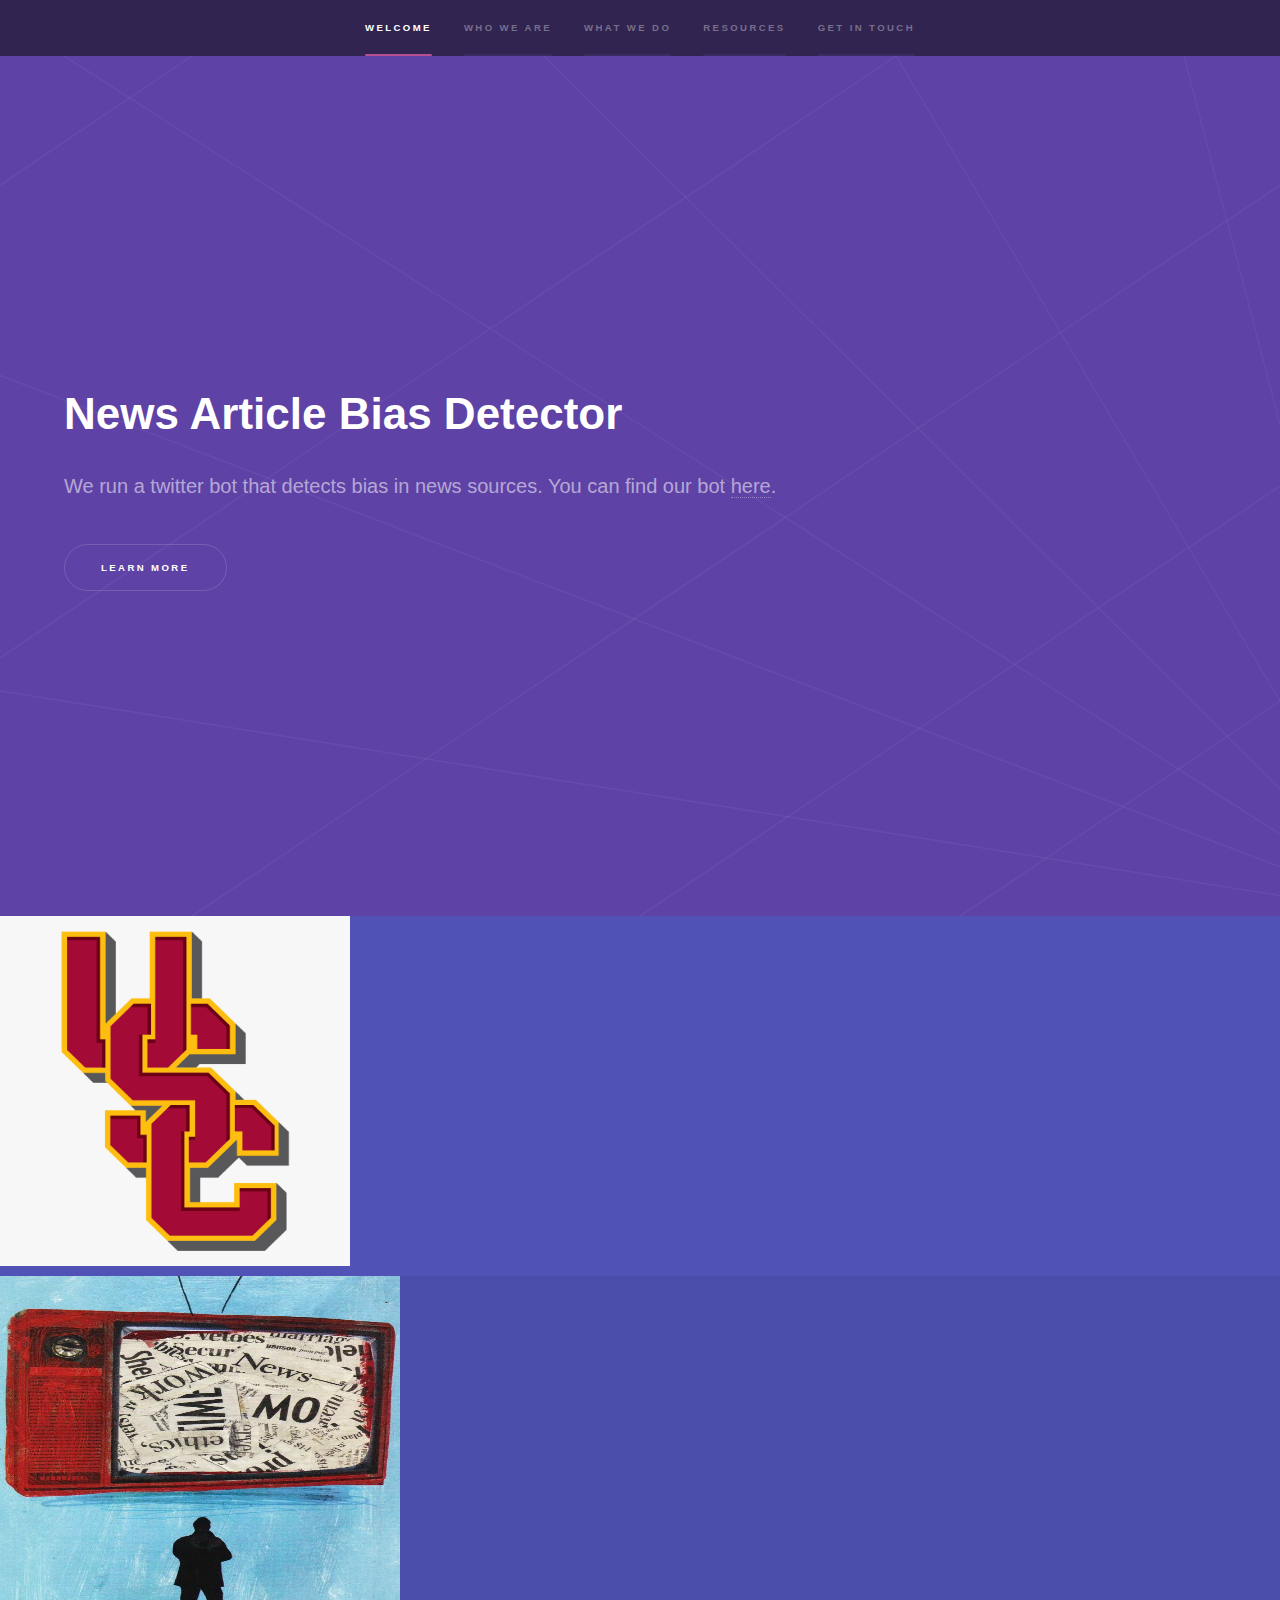
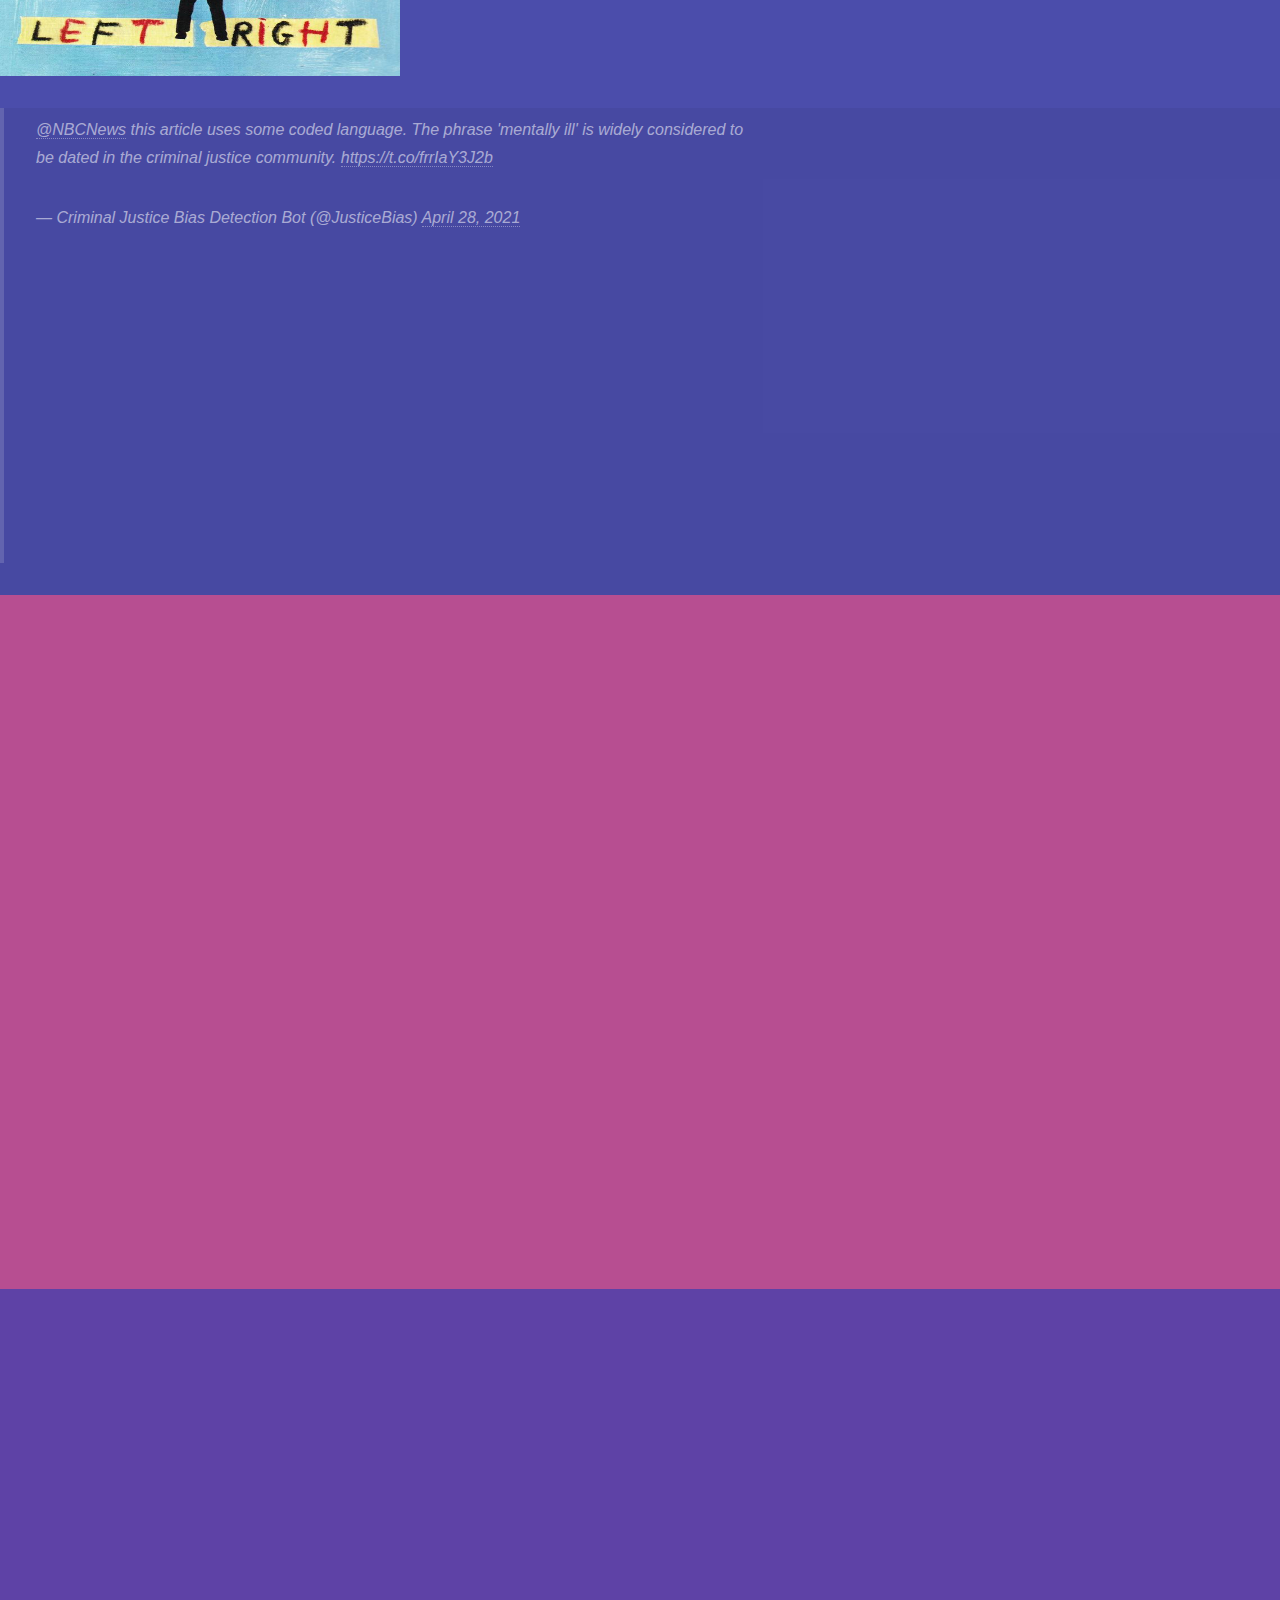
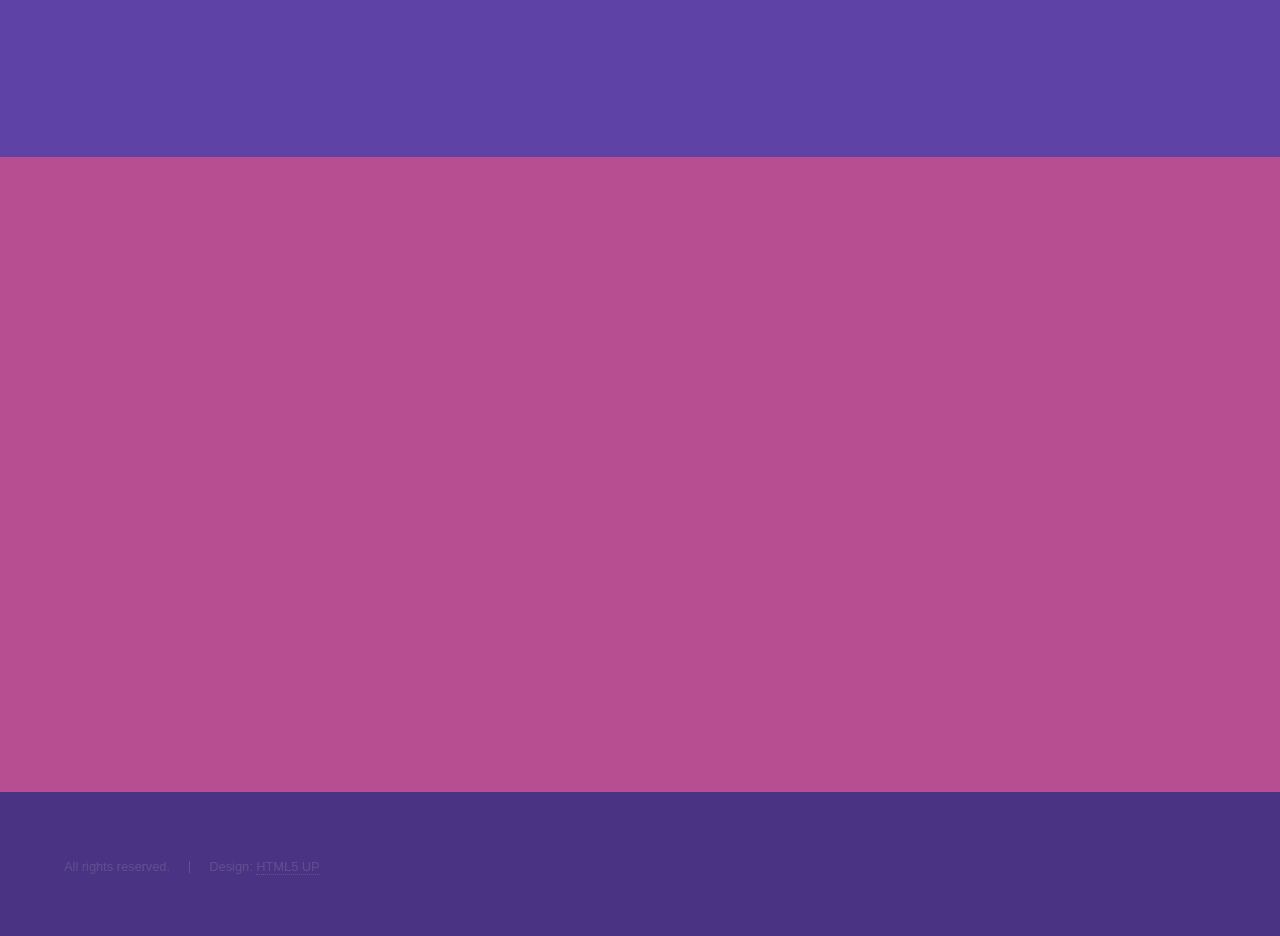
<file: index.html>
<!DOCTYPE HTML>
<!--
	Hyperspace by HTML5 UP
	html5up.net | @ajlkn
	Free for personal and commercial use under the CCA 3.0 license (html5up.net/license)
-->

<html>
	<head>
		<title>Justice Bias Twitter Bot</title>
		<meta charset="utf-8" />
		<meta name="viewport" content="width=device-width, initial-scale=1, user-scalable=no" />
		<link rel="stylesheet" href="html5up-hyperspace/assets/css/main.css" />
		<noscript><link rel="stylesheet" href="html5up-hyperspace/assets/css/noscript.css" /></noscript>
	</head>
	<body class="is-preload">

		<!-- Sidebar -->
			<section id="sidebar">
				<div class="inner">
					<nav>
						<ul>
							<li><a href="#intro">Welcome</a></li>
							<li><a href="#one">Who we are</a></li>
							<li><a href="#two">What we do</a></li>
							<li><a href="#three">Resources</a></li>
							<li><a href="#four">Get in Touch</a></li>
						</ul>
					</nav>
				</div>
			</section>
			


		<!-- Wrapper -->
			<div id="wrapper">
				<!-- Intro -->
					<section id="intro" class="wrapper style1 fullscreen fade-up">
						<div class="inner">
							<h1>News Article Bias Detector</h1>
							<p>We run a twitter bot that detects bias in news sources. You can find our bot <a href="https://twitter.com/JusticeBias">here</a>.</p>
							<ul class="actions">
								<li><a href="#one" class="button scrolly">Learn more</a></li>
							</ul>
						</div>				

				</section>
					<!-- <section> -->
				<!-- <div id="tweets">
					<h2>Some of our Tweets</h2>
					<blockquote class="twitter-tweet"><p lang="en" dir="ltr"><a href="https://twitter.com/NBCNews?ref_src=twsrc%5Etfw">@NBCNews</a> this article uses some coded language. The phrase &#39;mentally ill&#39; is widely considered to be dated in the criminal justice community. <a href="https://t.co/frrIaY3J2b">https://t.co/frrIaY3J2b</a></p>&mdash; Criminal Justice Bias Detection Bot (@JusticeBias) <a href="https://twitter.com/JusticeBias/status/1387198331907043329?ref_src=twsrc%5Etfw">April 28, 2021</a></blockquote> <script async src="https://platform.twitter.com/widgets.js" charset="utf-8"></script>
					<blockquote class="twitter-tweet"><p lang="en" dir="ltr"><a href="https://twitter.com/FoxNews?ref_src=twsrc%5Etfw">@FoxNews</a> this article uses some coded language. The phrase &#39;illegal immigrants&#39; is widely considered to be dated in the criminal justice community. <a href="https://t.co/LsvoWJ20TO">https://t.co/LsvoWJ20TO</a></p>&mdash; Criminal Justice Bias Detection Bot (@JusticeBias) <a href="https://twitter.com/JusticeBias/status/1387198160070537218?ref_src=twsrc%5Etfw">April 28, 2021</a></blockquote> <script async src="https://platform.twitter.com/widgets.js" charset="utf-8"></script>
					</div>
				</section> -->
					<!-- One -->
					<section id="one" class="wrapper style2 spotlights">
						<section>
							<img src="html5up-hyperspace/images/uscLogo.png" alt="" data-position="center center" width=350 height=350/>
							<div class="content">
								<div class="inner">
									<h2>Who are we?</h2>
									<p>We are a pair of USC Computer Science undergraduate students interested in criminal justice. We are by no means experts in the field of criminal justice or natural language processing, so if our bot makes a mistake, please contact us so we can improve upon it!</p>
								</div>
							</div>
						</section>
						<section>
							<img src="html5up-hyperspace/images/mediaBias.jpg" alt="" data-position="25% 25%" width=400 height=400/>
							<div class="content">
								<div class="inner">
									<h2>Why Bias Detection?</h2>
									<!-- 12345 -->
									<p>Media coverage shapes our perception of the world. Historically, media coverage has been used to sway popular political leanings, from the creation of the "Super Predator" during the War on Drugs fueling popular attitudes on punitive punishments, to the polarization of media in the digital era. In order to reckon with our country's system of mass incarceration, we must first reshape the way we discuss crime, emphasizing the people impacted by our country's penal system. </p>
									<ul class="actions">
										<li><a href="https://www.sentencingproject.org/publications/race-and-punishment-racial-perceptions-of-crime-and-support-for-punitive-policies/" class="button">Learn more</a></li>
									</ul>
								</div>
							</div>
						</section>

						
						<section>
							<!-- <a href="#" class="image"><img src="html5up-hyperspace/images/mainstream-media.png" alt="" data-position="top center" /></a> -->
					<blockquote class="twitter-tweet" width="33%" height="100%"><p lang="en" dir="ltr"><a href="https://twitter.com/NBCNews?ref_src=twsrc%5Etfw">@NBCNews</a> this article uses some coded language. The phrase &#39;mentally ill&#39; is widely considered to be dated in the criminal justice community. <a href="https://t.co/frrIaY3J2b">https://t.co/frrIaY3J2b</a></p>&mdash; Criminal Justice Bias Detection Bot (@JusticeBias) <a href="https://twitter.com/JusticeBias/status/1387198331907043329?ref_src=twsrc%5Etfw">April 28, 2021</a></blockquote> <script async src="https://platform.twitter.com/widgets.js" charset="utf-8"></script>
							
							<div class="content">
								<div class="inner">
									<h2>Media Bias in Crime Reporting</h2>
									<!-- 12345 -->
									<p>Media bias towards people of color manifests itself both quantitatively and qualitatively. Popular news media often overrepresent people of color as crime suspects while overrepresenting white people as victims of crime. Qualitatively, people of color are often presented in a more threatening manner through the use of mugshots, leaving them unnamed, or the selection of active/passive voice when describing an incident. </p>
									<ul class="actions">
										<li><a href="https://www.sentencingproject.org/publications/race-and-punishment-racial-perceptions-of-crime-and-support-for-punitive-policies/" class="button">Learn more</a></li>
									</ul>

								</div>
							</div>
						</section>
					</section>

				<!-- Two -->
					<section id="two" class="wrapper style3 fade-up">
						
						<div class="inner">
							<h2>What we do</h2>
							<p>We follow a handful of mainstream news organizations on Twitter, read their articles, and notify them about coded language in their writings.</p>
							<div class="features">
								<section>
									<span class="icon solid major fa-code"></span>
									<h3>Twitter Bot</h3>
									<p>Our twitter bot is powered by <a href=https://www.tweepy.org/>Tweepy</a>, a Python library for accessing the Twitter API.</p>
								</section>
								<section>
									<span class="icon solid major fa-cog"></span>
									<h3>News Organizations</h3>
									<p>The news organizations we currently look at are ABC, CBS, FOX, AP, and NBC.</p>
								</section>
								<section>
									<span class="icon solid major fa-link"></span>
									<h3>Reading Articles</h3>
									<p>Whenever an news organization that we follow tweets out an external link to an article, we follow the link to scrape the story from their website.</p>
								</section>						
								<section>
									<span class="icon solid major fa-exclamation-circle"></span>
									<h3>Detecting Bias</h3>
									<p>The way we calculate bias is through NLTK's sentiment analysis module. After getting the text from an article, we calculate it's polarity and subjectivity score, and then look for instances of coded language throughout.</p>
								</section>
							</div>
						</div>
					</section>

				<!-- Three -->
					<section id="three" class="wrapper style1 fade-up">
						<div class="inner">
							<h2>Further Readings</h2>
							<p>If you are interested in learning more about how our bot works, mass incarceration, or media coverage of crime </p>
							<ul class="Resources">
								<li><a href="https://www.ncbi.nlm.nih.gov/pmc/articles/PMC6240232/">On Human-Centered Language</a></li>
								<li><a href="https://www.opportunityagenda.org/explore/resources-publications/criminal-justice-reform-phrase-guide">On Problematic Criminal Justice Phrases</a></li>
								<li><a href="https://econtent.hogrefe.com/doi/10.1027/1864-1105/a000216">On How Bias in Reporting Shapes Perception</a></li>
								<li><a href="https://www.themarshallproject.org/2016/04/27/the-other-f-word">On the term "Felon"</a></li>
								<li><a href="https://mediabiasfactcheck.com/">On Different Media Outlet Biases</a></li>
								<li><a href="https://theappeal.org/">Resources for Criminal Justice Advocates</a></li>
								<li><a href="https://github.com/nltk/nltk/wiki/Sentiment-Analysis">Sentiment Analysis with NLTK</a></li>
								<li><a href="https://theappeal.org/topics/justice-in-america/">Justice in America</a></li>
						</div>
					</section>
					<section id="four" class="wrapper style3 fade-up">
						<div class="inner">
							<h2>Get in touch</h2>
							<p>If you would like to reach out and give feedback on our twitter bot fill out the form below.</p>
							<div class="split style1">
								<section>
									<form method="post" action="mailto:spencetd@usc.edu?cc=yawad@usc.edu&body=message" enctype="text/plain">
										<div class="fields">
											<div class="field half">
												<label for="name">Name</label>
												<input type="text" name="name" id="name" />
											</div>
											<div class="field half">
												<label for="email">Email</label>
												<input type="text" name="email" id="email" />
											</div>
											<div class="field">
												<label for="message">Message</label>
												<textarea name="message" id="message" rows="5"></textarea>
											</div>
										</div>
										<ul class="actions">
											<li><input type="submit" value="Send"></li>
										</ul>
									</form>
								</section>
								<section>
									<ul class="contact">
										<li>
											<h3>Emails</h3>
											spencetd@usc.edu 
											yawad@usc.edu
										</li>
										<li>
											<h3>Social</h3>
											Spencer
											<ul class="icons">
												<li><a href="https://www.linkedin.com/in/spencerdavis501/" class="icon brands fa-linkedin-in"><span class="label">LinkedIn</span></a></li>
												<li><a href="https://twitter.com/sdavis501" class="icon brands fa-twitter"><span class="label">Twitter</span></a></li>
												<li><a href="https://github.com/sdavis22" class="icon brands fa-github"><span class="label">GitHub</span></a></li>
											</ul>
											Yazan
											<ul class="icons">
												<li><a href="https://www.linkedin.com/in/yazan-awad-161172142/" class="icon brands fa-linkedin-in"><span class="label">LinkedIn</span></a></li>
												<li><a href="https://github.com/yazanawadUSC" class="icon brands fa-github"><span class="label">GitHub</span></a></li>												
											</ul>
										</li>
									</ul>
								</section>
							</div>
						</div>
					</section>
			</div>

		<!-- Footer -->
			<footer id="footer" class="wrapper style1-alt">
				<div class="inner">
					<ul class="menu">
						<li>All rights reserved.</li><li>Design: <a href="http://html5up.net">HTML5 UP</a></li>
					</ul>
				</div>
			</footer>

		<!-- Scripts -->
			<script src="html5up-hyperspace/assets/js/jquery.min.js"></script>
			<script src="html5up-hyperspace/assets/js/jquery.scrollex.min.js"></script>
			<script src="html5up-hyperspace/assets/js/jquery.scrolly.min.js"></script>
			<script src="html5up-hyperspace/assets/js/browser.min.js"></script>
			<script src="html5up-hyperspace/assets/js/breakpoints.min.js"></script>
			<script src="html5up-hyperspace/assets/js/util.js"></script>
			<script src="html5up-hyperspace/assets/js/main.js"></script>

	</body>
</html>
</file>
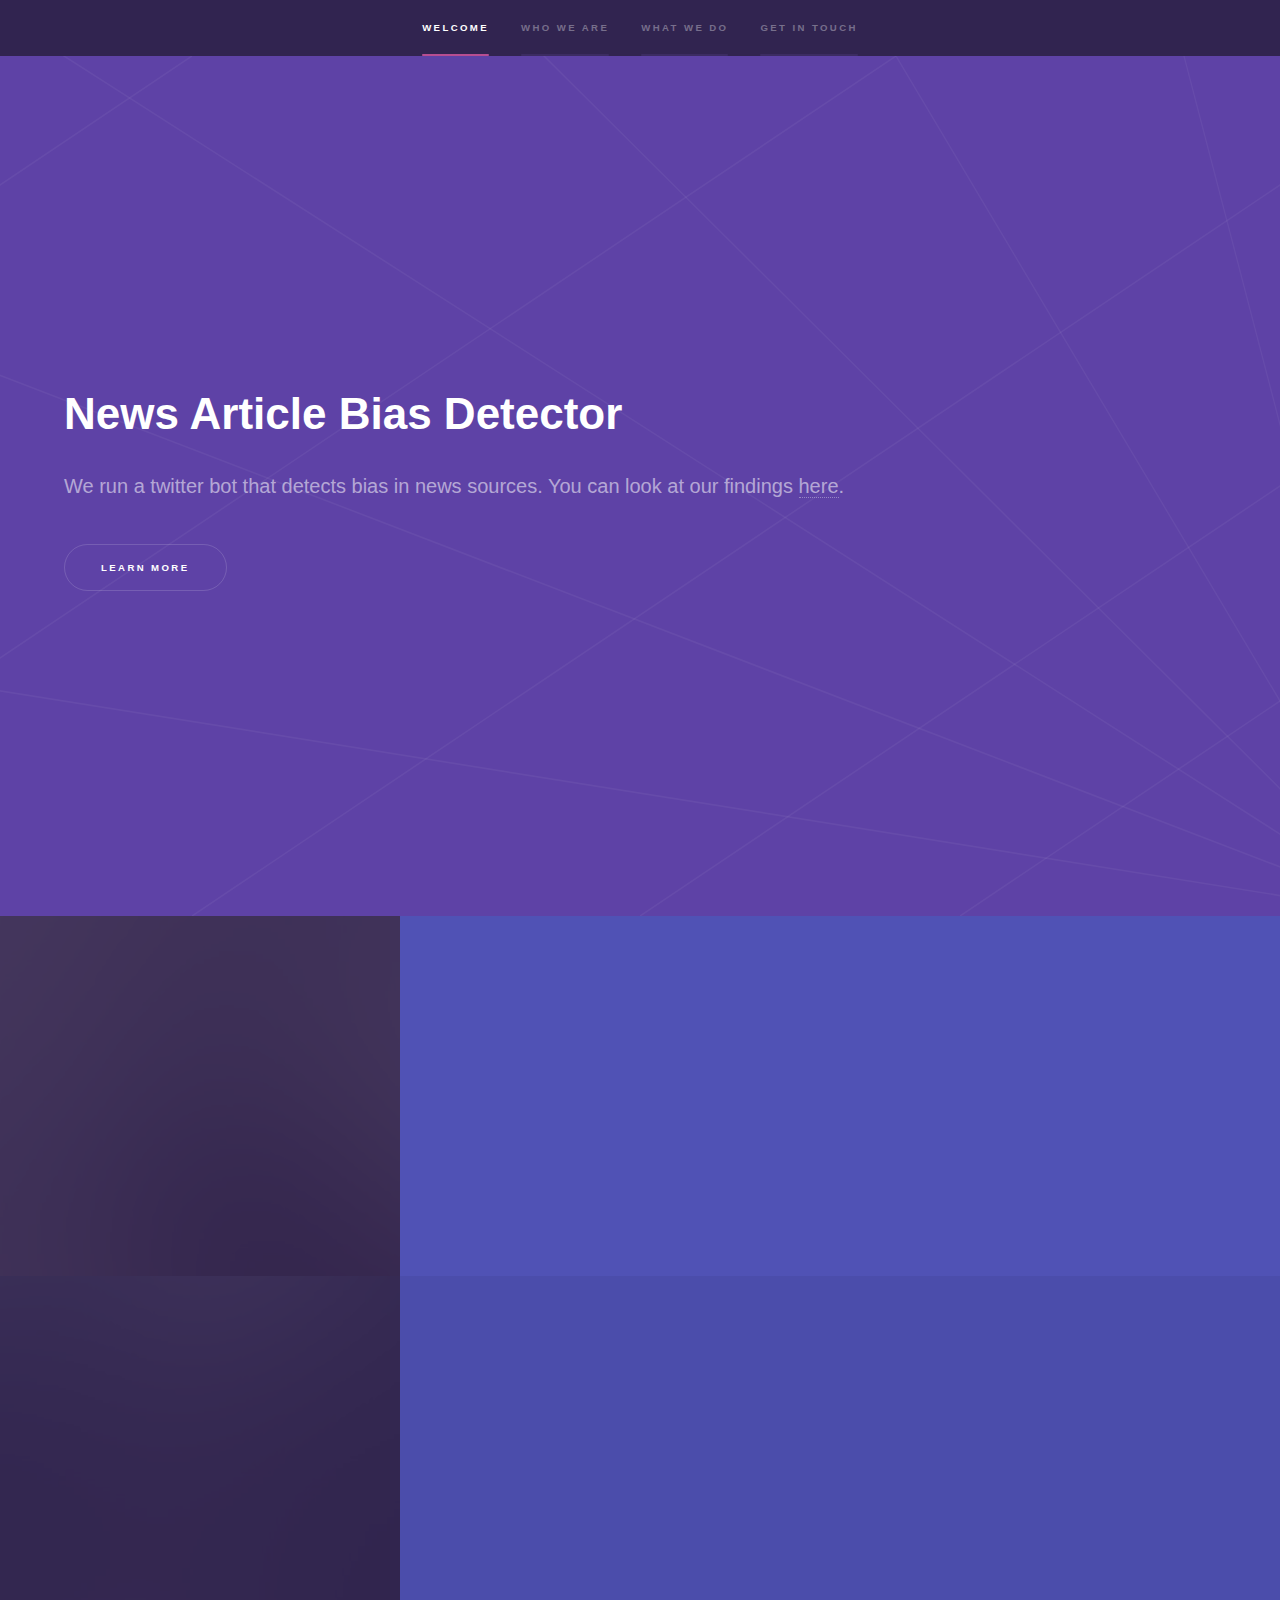
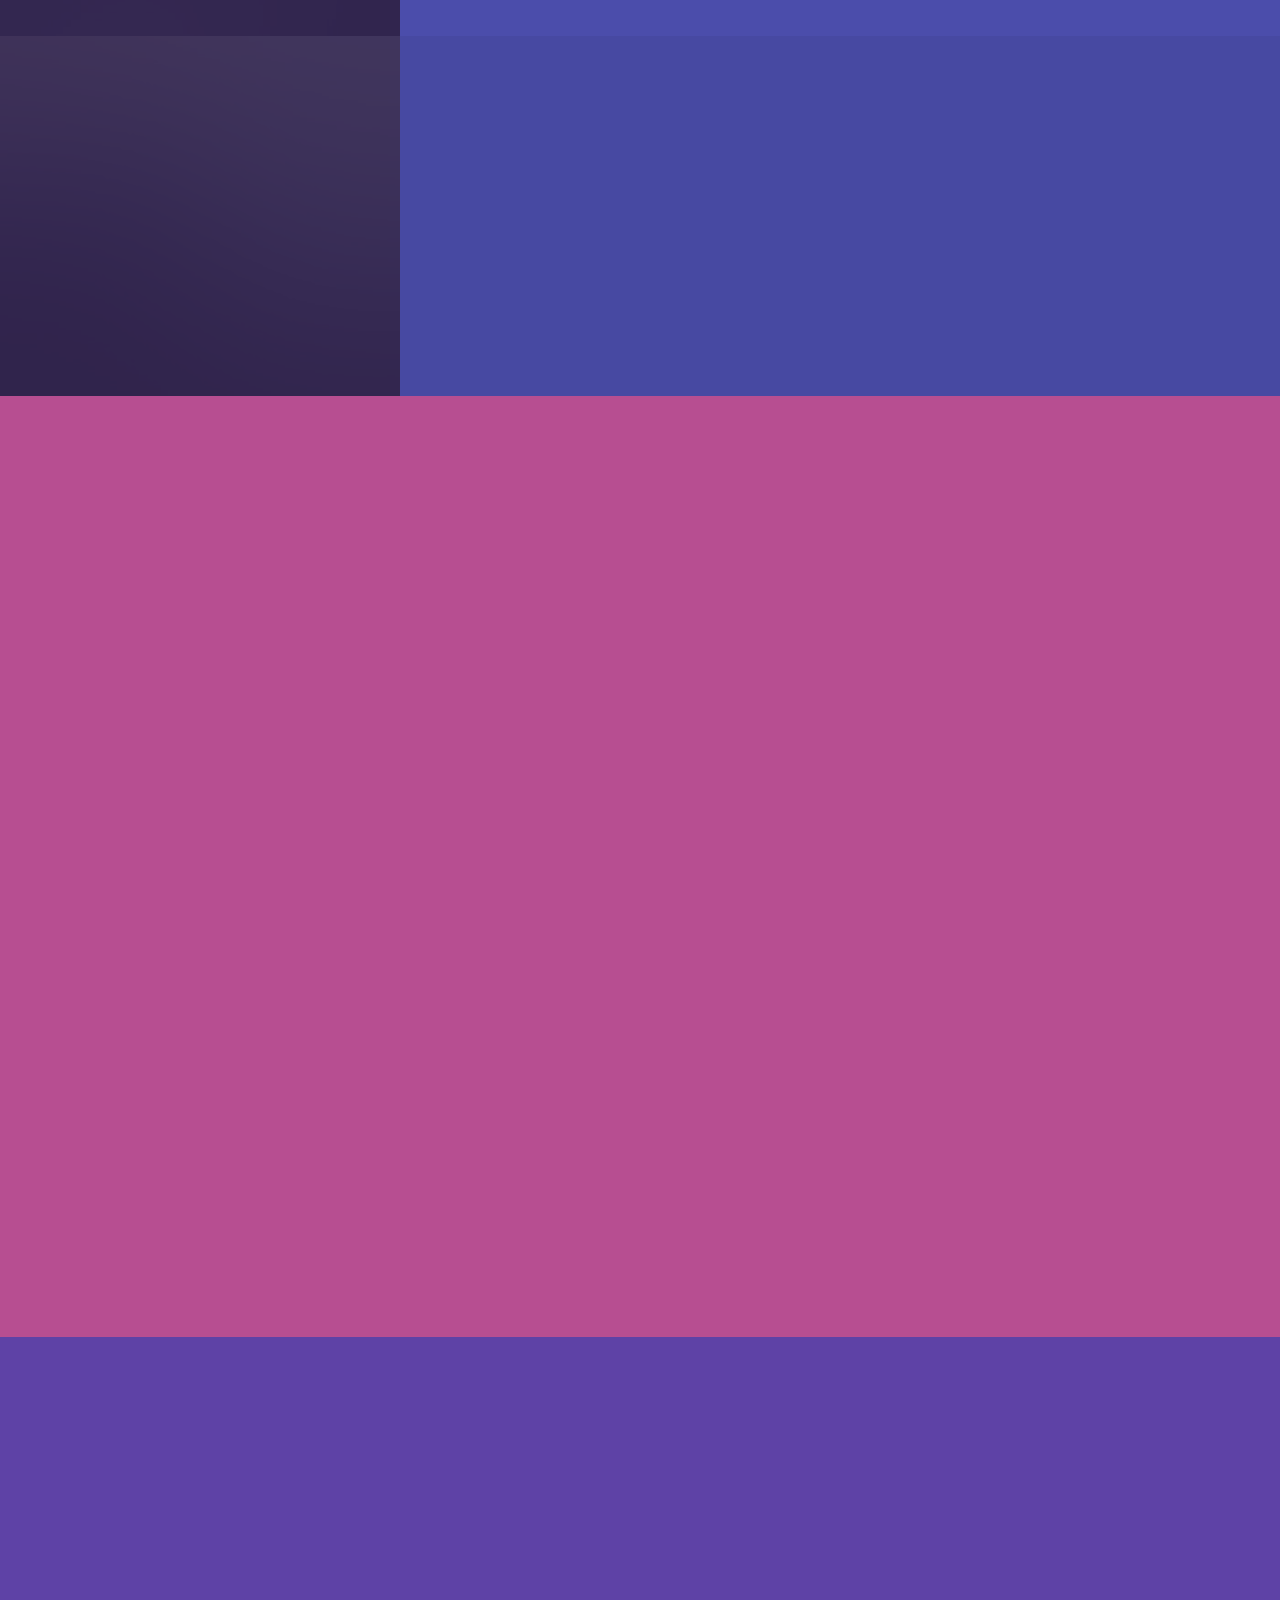
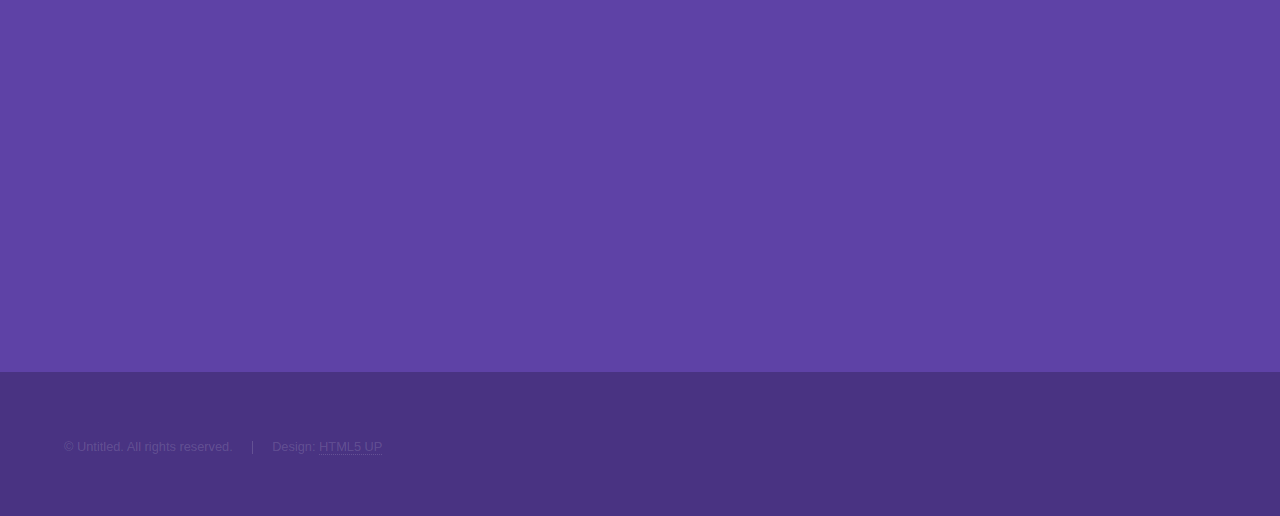
<file: html5up-hyperspace/index.html>
<!DOCTYPE HTML>
<!--
	Hyperspace by HTML5 UP
	html5up.net | @ajlkn
	Free for personal and commercial use under the CCA 3.0 license (html5up.net/license)
-->
<html>
	<head>
		<title>News Article Twitter Bot</title>
		<meta charset="utf-8" />
		<meta name="viewport" content="width=device-width, initial-scale=1, user-scalable=no" />
		<link rel="stylesheet" href="assets/css/main.css" />
		<noscript><link rel="stylesheet" href="assets/css/noscript.css" /></noscript>
	</head>
	<body class="is-preload">

		<!-- Sidebar -->
			<section id="sidebar">
				<div class="inner">
					<nav>
						<ul>
							<li><a href="#intro">Welcome</a></li>
							<li><a href="#one">Who we are</a></li>
							<li><a href="#two">What we do</a></li>
							<li><a href="#three">Get in touch</a></li>
						</ul>
					</nav>
				</div>
			</section>

		<!-- Wrapper -->
			<div id="wrapper">

				<!-- Intro -->
					<section id="intro" class="wrapper style1 fullscreen fade-up">
						<div class="inner">
							<h1>News Article Bias Detector</h1>
							<p>We run a twitter bot that detects bias in news sources. You can look at our findings <a href="http://html5up.net/license">here</a>.</p>
							<ul class="actions">
								<li><a href="#one" class="button scrolly">Learn more</a></li>
							</ul>
						</div>
					</section>

				<!-- One -->
					<section id="one" class="wrapper style2 spotlights">
						<section>
							<a href="#" class="image"><img src="images/pic01.jpg" alt="" data-position="center center" /></a>
							<div class="content">
								<div class="inner">
									<h2>How do we calculate bias?</h2>
									<!-- 12345 -->
									<p>The way we calculate bias is eu ultricies erat malesuada quis. Aliquam dapibus.</p>
									<ul class="actions">
										<li><a href="generic.html" class="button">Learn more</a></li>
									</ul>
								</div>
							</div>
						</section>
						<section>
							<a href="#" class="image"><img src="images/pic02.jpg" alt="" data-position="top center" /></a>
							<div class="content">
								<div class="inner">
									<h2>News Organizations</h2>
									<!-- 12345 -->
									<p>The news organizations we currently look at are .</p>
									<ul class="actions">
										<li><a href="generic.html" class="button">Learn more</a></li>
									</ul>
								</div>
							</div>
						</section>
						<section>
							<a href="#" class="image"><img src="images/pic03.jpg" alt="" data-position="25% 25%" /></a>
							<div class="content">
								<div class="inner">
									<h2>Ultricies aliquam</h2>
									<p>Phasellus convallis elit id ullamcorper pulvinar. Duis aliquam turpis mauris, eu ultricies erat malesuada quis. Aliquam dapibus.</p>
									<ul class="actions">
										<li><a href="generic.html" class="button">Learn more</a></li>
									</ul>
								</div>
							</div>
						</section>
					</section>

				<!-- Two -->
					<section id="two" class="wrapper style3 fade-up">
						
						<div class="inner">
							<h2>What we do</h2>
							<p>Phasellus convallis elit id ullamcorper pulvinar. Duis aliquam turpis mauris, eu ultricies erat malesuada quis. Aliquam dapibus, lacus eget hendrerit bibendum, urna est aliquam sem, sit amet imperdiet est velit quis lorem.</p>
							<div class="features">
								<section>
									<span class="icon solid major fa-code"></span>
									<h3>Lorem ipsum amet</h3>
									<p>Phasellus convallis elit id ullam corper amet et pulvinar. Duis aliquam turpis mauris, sed ultricies erat dapibus.</p>
								</section>
								<section>
									<span class="icon solid major fa-lock"></span>
									<h3>Aliquam sed nullam</h3>
									<p>Phasellus convallis elit id ullam corper amet et pulvinar. Duis aliquam turpis mauris, sed ultricies erat dapibus.</p>
								</section>
								<section>
									<span class="icon solid major fa-cog"></span>
									<h3>Sed erat ullam corper</h3>
									<p>Phasellus convallis elit id ullam corper amet et pulvinar. Duis aliquam turpis mauris, sed ultricies erat dapibus.</p>
								</section>
								<section>
									<span class="icon solid major fa-desktop"></span>
									<h3>Veroeros quis lorem</h3>
									<p>Phasellus convallis elit id ullam corper amet et pulvinar. Duis aliquam turpis mauris, sed ultricies erat dapibus.</p>
								</section>
								<section>
									<span class="icon solid major fa-link"></span>
									<h3>Urna quis bibendum</h3>
									<p>Phasellus convallis elit id ullam corper amet et pulvinar. Duis aliquam turpis mauris, sed ultricies erat dapibus.</p>
								</section>
								<section>
									<span class="icon major fa-gem"></span>
									<h3>Aliquam urna dapibus</h3>
									<p>Phasellus convallis elit id ullam corper amet et pulvinar. Duis aliquam turpis mauris, sed ultricies erat dapibus.</p>
								</section>
							</div>
							<ul class="actions">
								<li><a href="generic.html" class="button">Learn more</a></li>
							</ul>
						</div>
					</section>

				<!-- Three -->
					<section id="three" class="wrapper style1 fade-up">
						<div class="inner">
							<h2>Get in touch</h2>
							<p>If you would like to reach out and give feedback on our twitter bot fill out the form below.</p>
							<div class="split style1">
								<section>
									<form method="post" action="#">
										<div class="fields">
											<div class="field half">
												<label for="name">Name</label>
												<input type="text" name="name" id="name" />
											</div>
											<div class="field half">
												<label for="email">Email</label>
												<input type="text" name="email" id="email" />
											</div>
											<div class="field">
												<label for="message">Message</label>
												<textarea name="message" id="message" rows="5"></textarea>
											</div>
										</div>
										<ul class="actions">
											<li><a href="" class="button submit">Send Message</a></li>
										</ul>
									</form>
								</section>
								<section>
									<ul class="contact">
										<li>
											<h3>Address</h3>
											<span>12345 Somewhere Road #654<br />
											Nashville, TN 00000-0000<br />
											USA</span>
										</li>
										<li>
											<h3>Email</h3>
											<a href="#">user@untitled.tld</a>
										</li>
										<li>
											<h3>Phone</h3>
											<span>(000) 000-0000</span>
										</li>
										<li>
											<h3>Social</h3>
											<ul class="icons">
												<li><a href="#" class="icon brands fa-twitter"><span class="label">Twitter</span></a></li>
												<li><a href="#" class="icon brands fa-facebook-f"><span class="label">Facebook</span></a></li>
												<li><a href="#" class="icon brands fa-github"><span class="label">GitHub</span></a></li>
												<li><a href="#" class="icon brands fa-instagram"><span class="label">Instagram</span></a></li>
												<li><a href="#" class="icon brands fa-linkedin-in"><span class="label">LinkedIn</span></a></li>
											</ul>
										</li>
									</ul>
								</section>
							</div>
						</div>
					</section>

			</div>

		<!-- Footer -->
			<footer id="footer" class="wrapper style1-alt">
				<div class="inner">
					<ul class="menu">
						<li>&copy; Untitled. All rights reserved.</li><li>Design: <a href="http://html5up.net">HTML5 UP</a></li>
					</ul>
				</div>
			</footer>

		<!-- Scripts -->
			<script src="assets/js/jquery.min.js"></script>
			<script src="assets/js/jquery.scrollex.min.js"></script>
			<script src="assets/js/jquery.scrolly.min.js"></script>
			<script src="assets/js/browser.min.js"></script>
			<script src="assets/js/breakpoints.min.js"></script>
			<script src="assets/js/util.js"></script>
			<script src="assets/js/main.js"></script>

	</body>
</html>
</file>
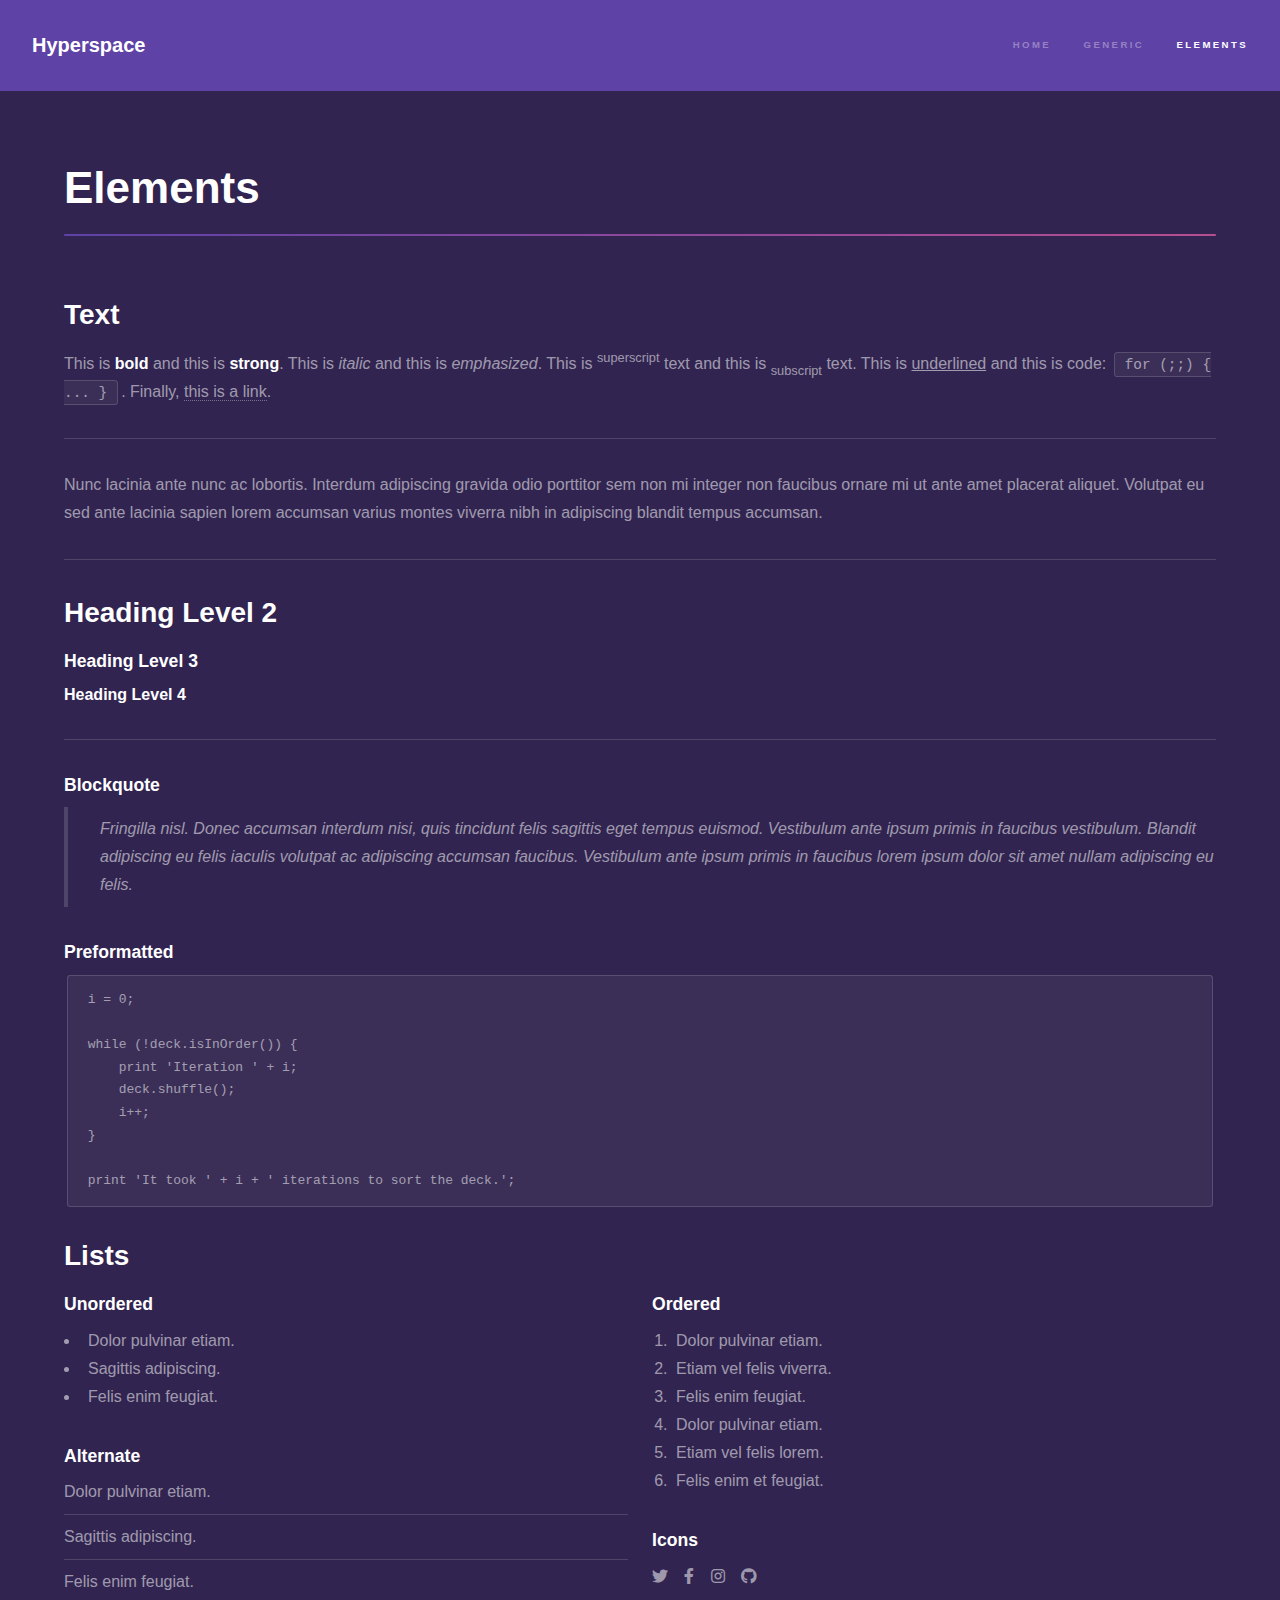
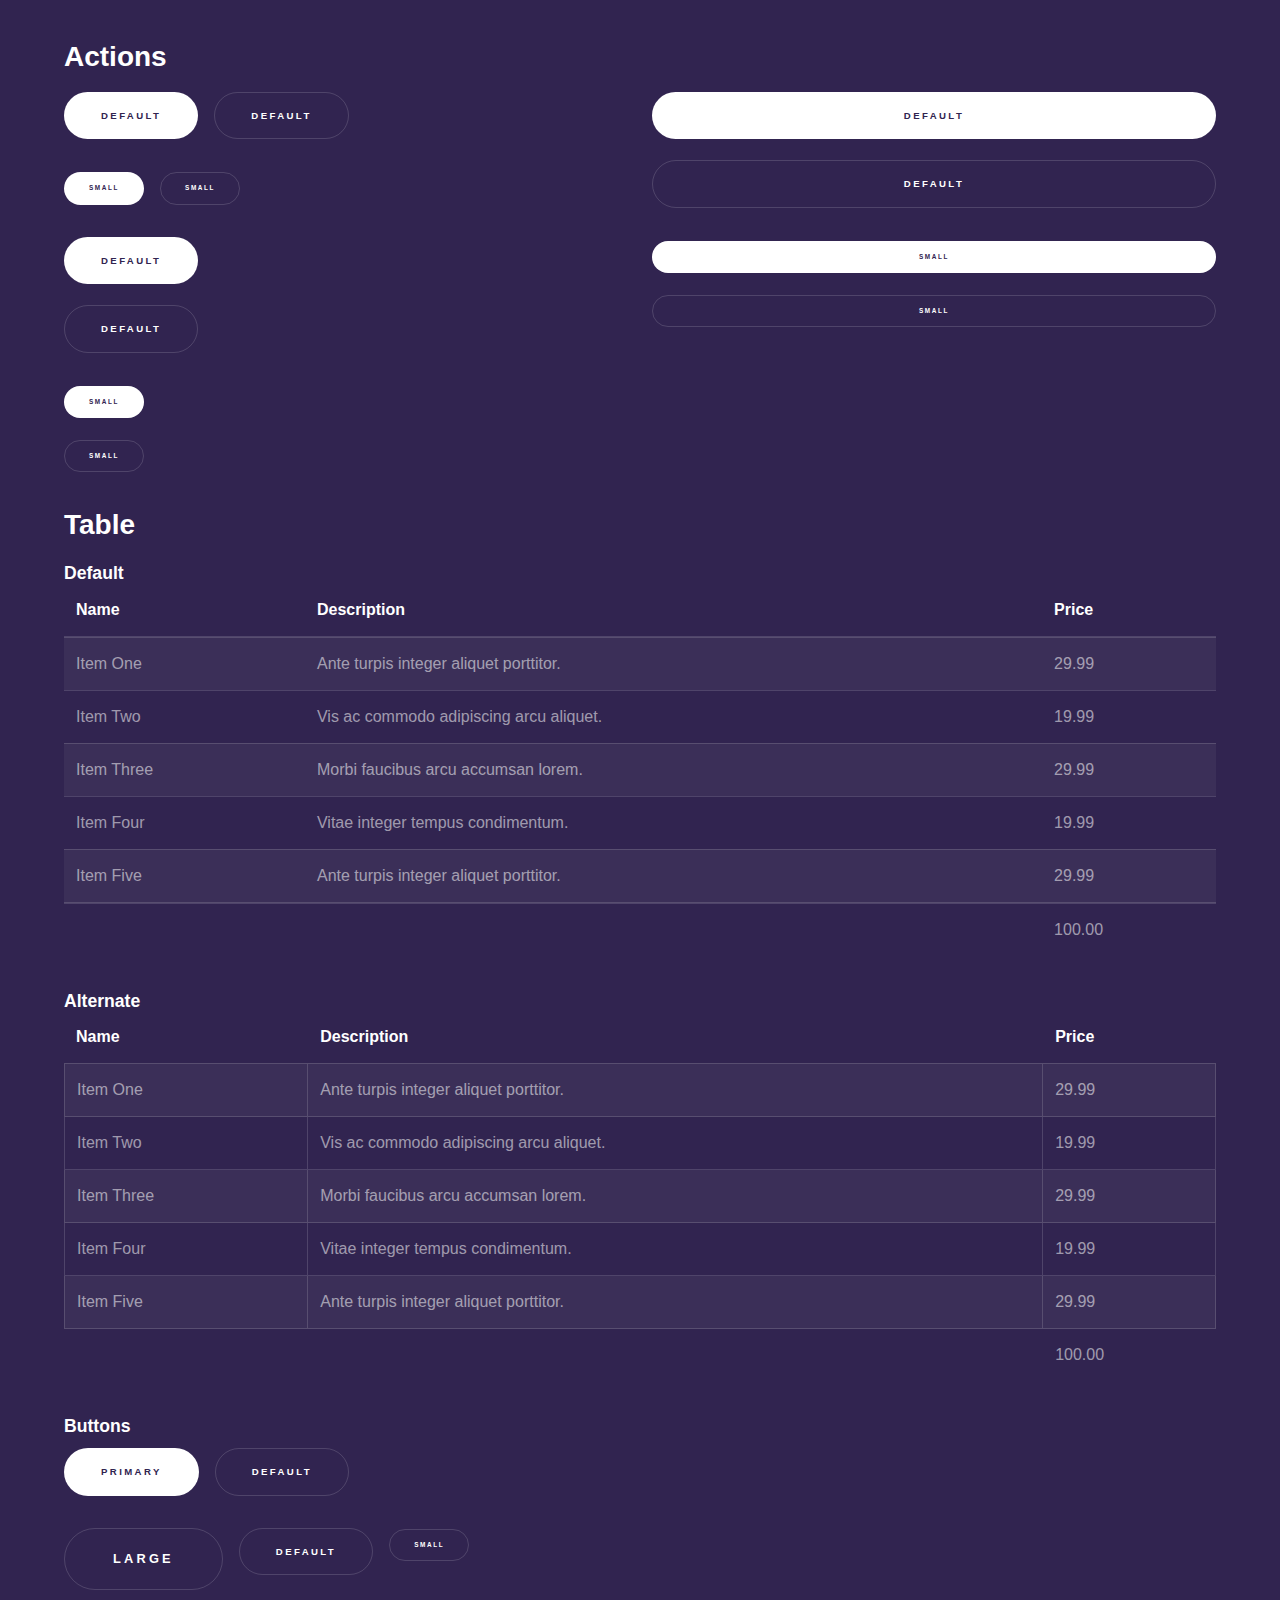
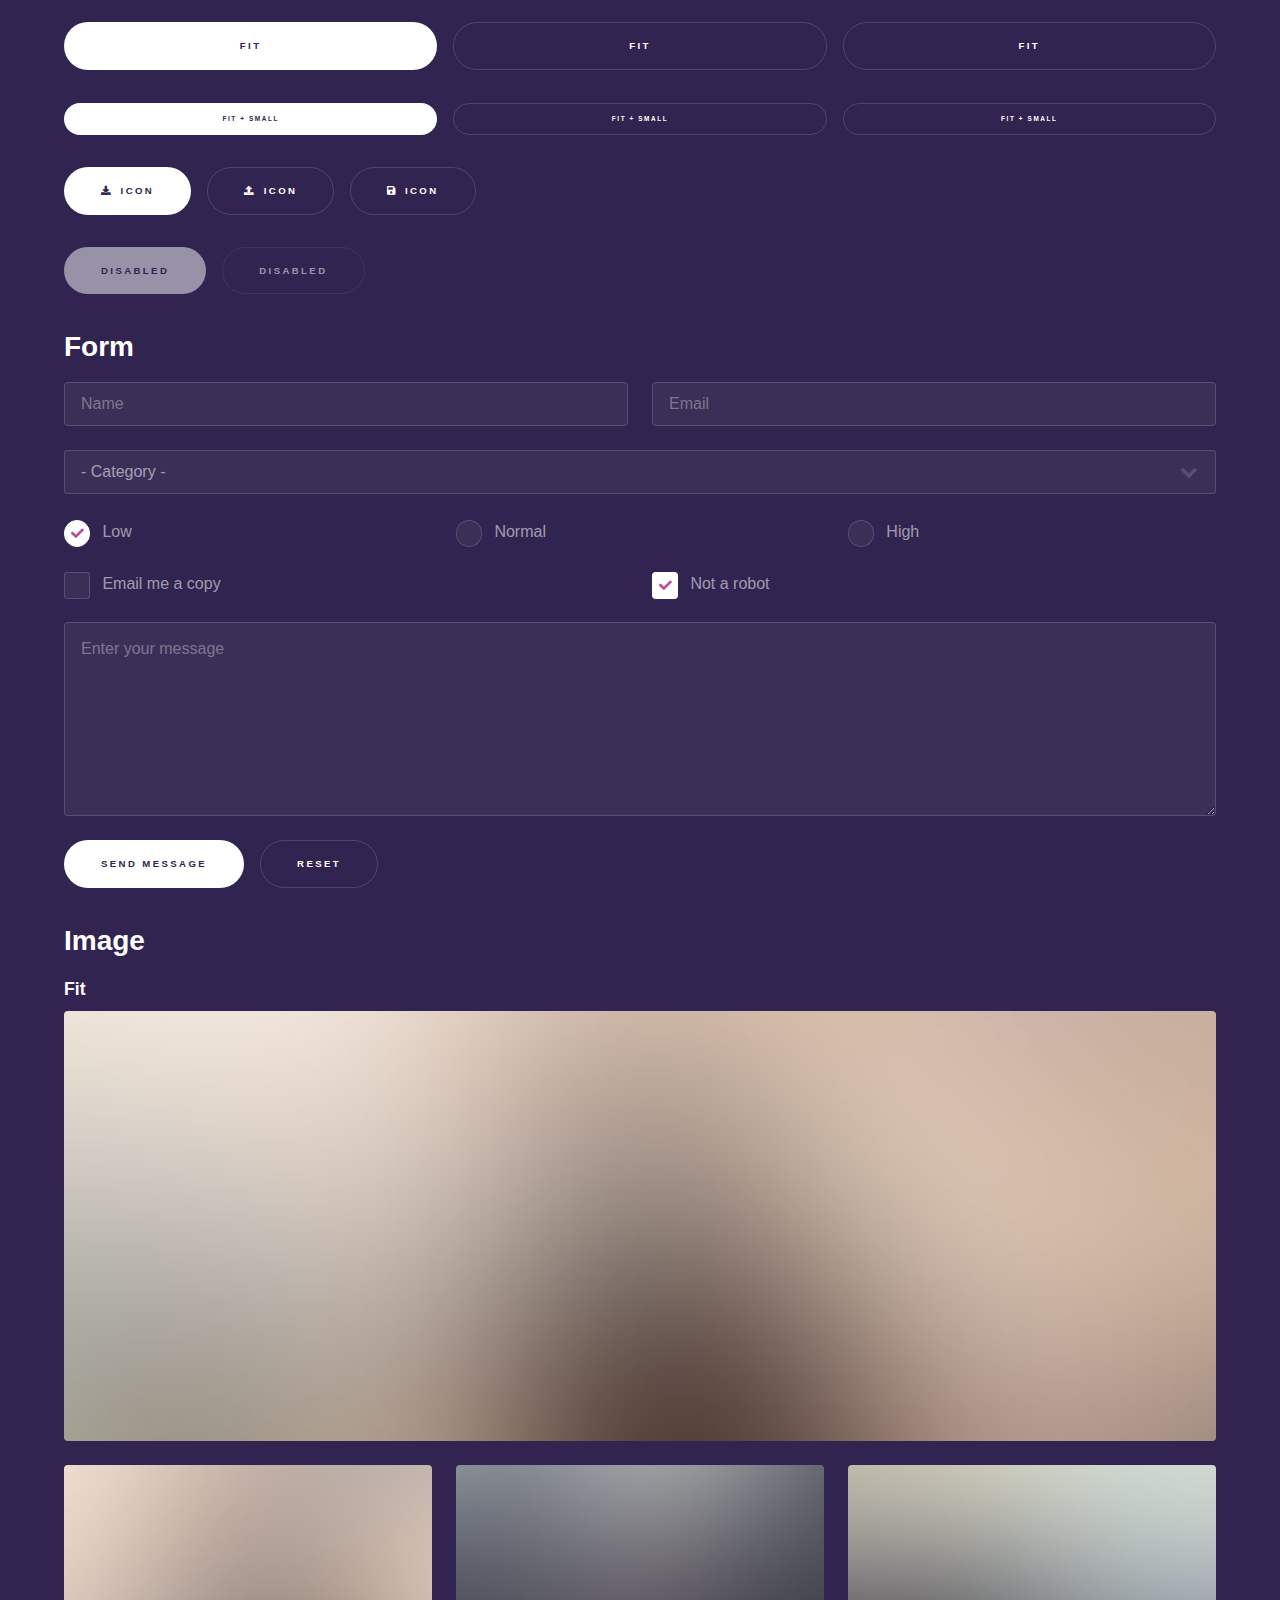
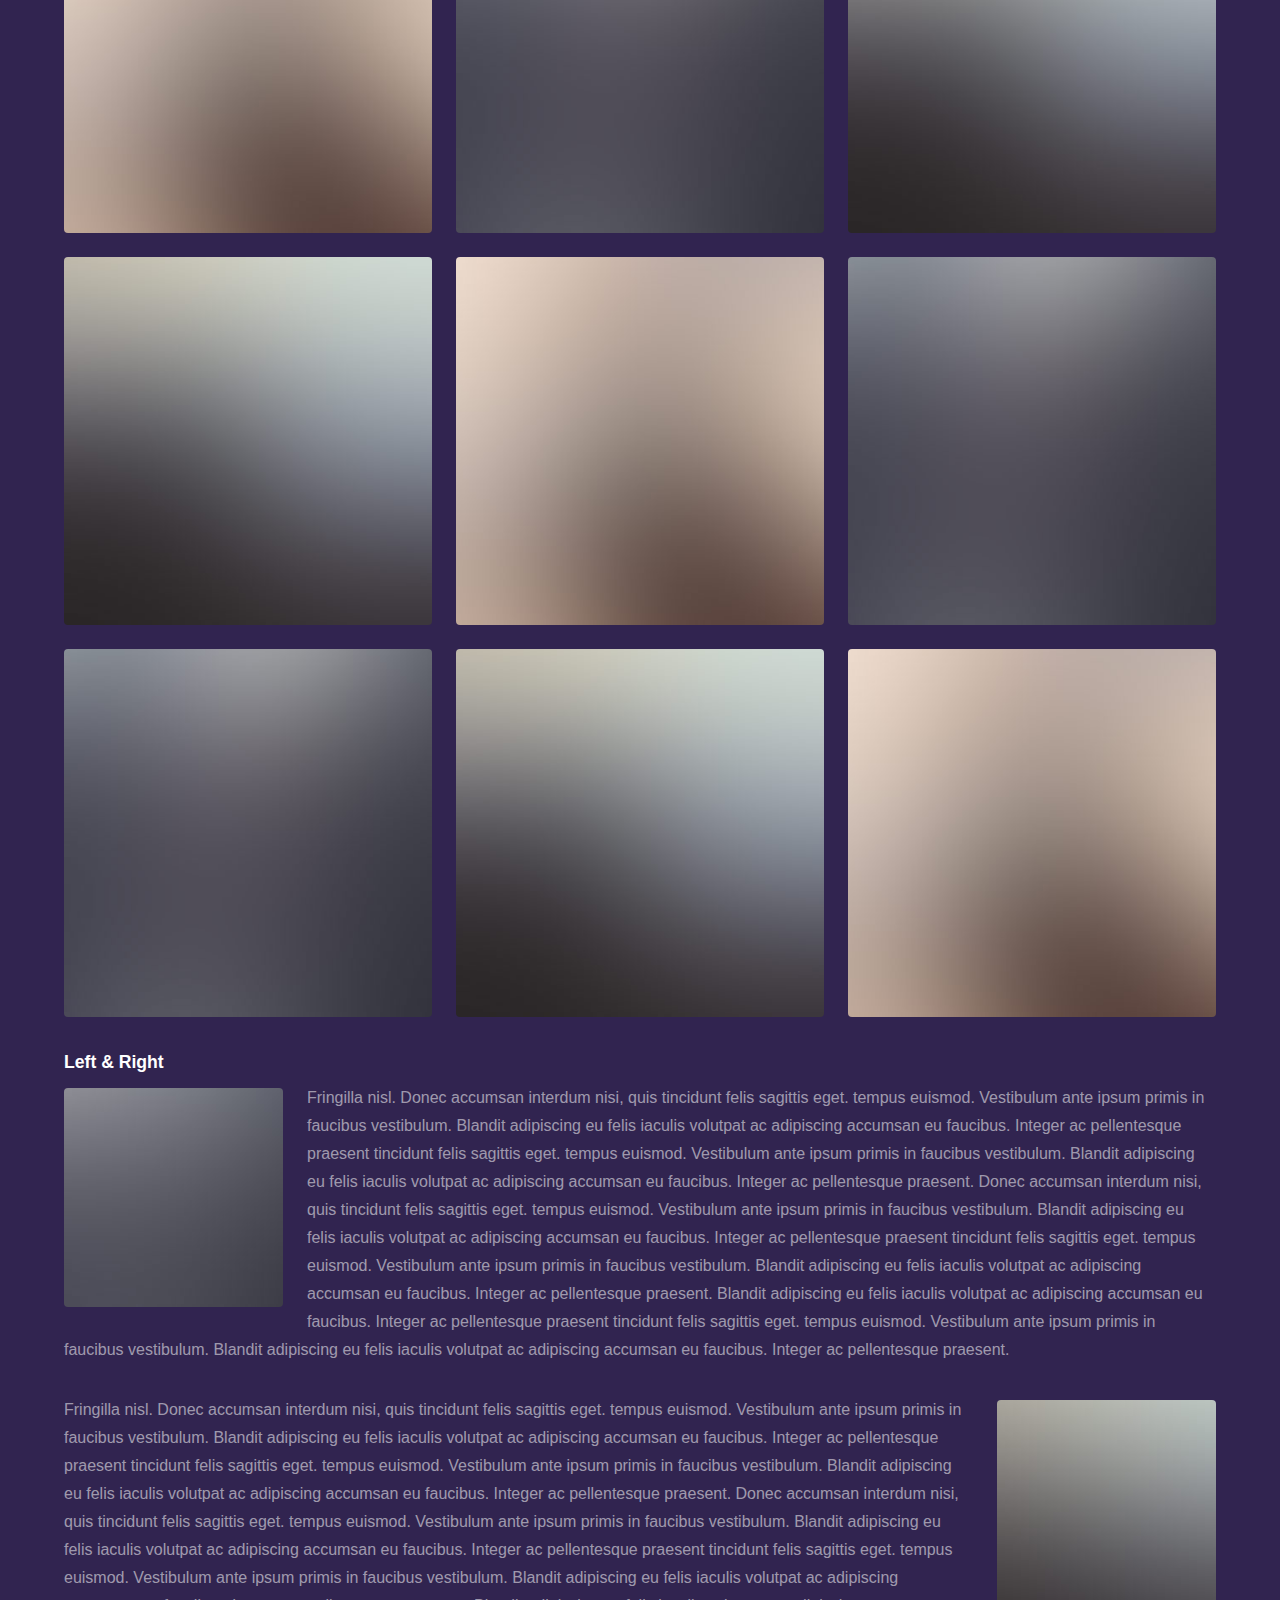
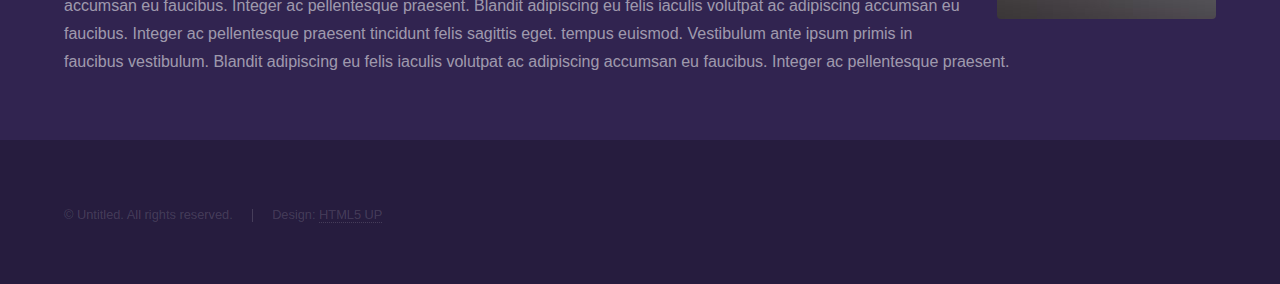
<file: html5up-hyperspace/elements.html>
<!DOCTYPE HTML>
<!--
	Hyperspace by HTML5 UP
	html5up.net | @ajlkn
	Free for personal and commercial use under the CCA 3.0 license (html5up.net/license)
-->
<html>
	<head>
		<title>Elements - Hyperspace by HTML5 UP</title>
		<meta charset="utf-8" />
		<meta name="viewport" content="width=device-width, initial-scale=1, user-scalable=no" />
		<link rel="stylesheet" href="assets/css/main.css" />
		<noscript><link rel="stylesheet" href="assets/css/noscript.css" /></noscript>
	</head>
	<body class="is-preload">

		<!-- Header -->
			<header id="header">
				<a href="index.html" class="title">Hyperspace</a>
				<nav>
					<ul>
						<li><a href="index.html">Home</a></li>
						<li><a href="generic.html">Generic</a></li>
						<li><a href="elements.html"  class="active">Elements</a></li>
					</ul>
				</nav>
			</header>

		<!-- Wrapper -->
			<div id="wrapper">

				<!-- Main -->
					<section id="main" class="wrapper">
						<div class="inner">
							<h1 class="major">Elements</h1>

							<!-- Text -->
								<section>
									<h2>Text</h2>
									<p>This is <b>bold</b> and this is <strong>strong</strong>. This is <i>italic</i> and this is <em>emphasized</em>.
									This is <sup>superscript</sup> text and this is <sub>subscript</sub> text.
									This is <u>underlined</u> and this is code: <code>for (;;) { ... }</code>. Finally, <a href="#">this is a link</a>.</p>
									<hr />
									<p>Nunc lacinia ante nunc ac lobortis. Interdum adipiscing gravida odio porttitor sem non mi integer non faucibus ornare mi ut ante amet placerat aliquet. Volutpat eu sed ante lacinia sapien lorem accumsan varius montes viverra nibh in adipiscing blandit tempus accumsan.</p>
									<hr />
									<h2>Heading Level 2</h2>
									<h3>Heading Level 3</h3>
									<h4>Heading Level 4</h4>
									<hr />
									<h3>Blockquote</h3>
									<blockquote>Fringilla nisl. Donec accumsan interdum nisi, quis tincidunt felis sagittis eget tempus euismod. Vestibulum ante ipsum primis in faucibus vestibulum. Blandit adipiscing eu felis iaculis volutpat ac adipiscing accumsan faucibus. Vestibulum ante ipsum primis in faucibus lorem ipsum dolor sit amet nullam adipiscing eu felis.</blockquote>
									<h3>Preformatted</h3>
									<pre><code>i = 0;

while (!deck.isInOrder()) {
    print 'Iteration ' + i;
    deck.shuffle();
    i++;
}

print 'It took ' + i + ' iterations to sort the deck.';</code></pre>
								</section>

							<!-- Lists -->
								<section>
									<h2>Lists</h2>
									<div class="row">
										<div class="col-6 col-12-medium">
											<h3>Unordered</h3>
											<ul>
												<li>Dolor pulvinar etiam.</li>
												<li>Sagittis adipiscing.</li>
												<li>Felis enim feugiat.</li>
											</ul>
											<h3>Alternate</h3>
											<ul class="alt">
												<li>Dolor pulvinar etiam.</li>
												<li>Sagittis adipiscing.</li>
												<li>Felis enim feugiat.</li>
											</ul>
										</div>
										<div class="col-6 col-12-medium">
											<h3>Ordered</h3>
											<ol>
												<li>Dolor pulvinar etiam.</li>
												<li>Etiam vel felis viverra.</li>
												<li>Felis enim feugiat.</li>
												<li>Dolor pulvinar etiam.</li>
												<li>Etiam vel felis lorem.</li>
												<li>Felis enim et feugiat.</li>
											</ol>
											<h3>Icons</h3>
											<ul class="icons">
												<li><a href="#" class="icon brands fa-twitter"><span class="label">Twitter</span></a></li>
												<li><a href="#" class="icon brands fa-facebook-f"><span class="label">Facebook</span></a></li>
												<li><a href="#" class="icon brands fa-instagram"><span class="label">Instagram</span></a></li>
												<li><a href="#" class="icon brands fa-github"><span class="label">Github</span></a></li>
											</ul>
										</div>
									</div>
									<h2>Actions</h2>
									<div class="row">
										<div class="col-6 col-12-medium">
											<ul class="actions">
												<li><a href="#" class="button primary">Default</a></li>
												<li><a href="#" class="button">Default</a></li>
											</ul>
											<ul class="actions small">
												<li><a href="#" class="button primary small">Small</a></li>
												<li><a href="#" class="button small">Small</a></li>
											</ul>
											<ul class="actions stacked">
												<li><a href="#" class="button primary">Default</a></li>
												<li><a href="#" class="button">Default</a></li>
											</ul>
											<ul class="actions stacked">
												<li><a href="#" class="button primary small">Small</a></li>
												<li><a href="#" class="button small">Small</a></li>
											</ul>
										</div>
										<div class="col-6 col-12-medium">
											<ul class="actions stacked">
												<li><a href="#" class="button primary fit">Default</a></li>
												<li><a href="#" class="button fit">Default</a></li>
											</ul>
											<ul class="actions stacked">
												<li><a href="#" class="button primary small fit">Small</a></li>
												<li><a href="#" class="button small fit">Small</a></li>
											</ul>
										</div>
									</div>
								</section>

							<!-- Table -->
								<section>
									<h2>Table</h2>
									<h3>Default</h3>
									<div class="table-wrapper">
										<table>
											<thead>
												<tr>
													<th>Name</th>
													<th>Description</th>
													<th>Price</th>
												</tr>
											</thead>
											<tbody>
												<tr>
													<td>Item One</td>
													<td>Ante turpis integer aliquet porttitor.</td>
													<td>29.99</td>
												</tr>
												<tr>
													<td>Item Two</td>
													<td>Vis ac commodo adipiscing arcu aliquet.</td>
													<td>19.99</td>
												</tr>
												<tr>
													<td>Item Three</td>
													<td> Morbi faucibus arcu accumsan lorem.</td>
													<td>29.99</td>
												</tr>
												<tr>
													<td>Item Four</td>
													<td>Vitae integer tempus condimentum.</td>
													<td>19.99</td>
												</tr>
												<tr>
													<td>Item Five</td>
													<td>Ante turpis integer aliquet porttitor.</td>
													<td>29.99</td>
												</tr>
											</tbody>
											<tfoot>
												<tr>
													<td colspan="2"></td>
													<td>100.00</td>
												</tr>
											</tfoot>
										</table>
									</div>

									<h3>Alternate</h3>
									<div class="table-wrapper">
										<table class="alt">
											<thead>
												<tr>
													<th>Name</th>
													<th>Description</th>
													<th>Price</th>
												</tr>
											</thead>
											<tbody>
												<tr>
													<td>Item One</td>
													<td>Ante turpis integer aliquet porttitor.</td>
													<td>29.99</td>
												</tr>
												<tr>
													<td>Item Two</td>
													<td>Vis ac commodo adipiscing arcu aliquet.</td>
													<td>19.99</td>
												</tr>
												<tr>
													<td>Item Three</td>
													<td> Morbi faucibus arcu accumsan lorem.</td>
													<td>29.99</td>
												</tr>
												<tr>
													<td>Item Four</td>
													<td>Vitae integer tempus condimentum.</td>
													<td>19.99</td>
												</tr>
												<tr>
													<td>Item Five</td>
													<td>Ante turpis integer aliquet porttitor.</td>
													<td>29.99</td>
												</tr>
											</tbody>
											<tfoot>
												<tr>
													<td colspan="2"></td>
													<td>100.00</td>
												</tr>
											</tfoot>
										</table>
									</div>
								</section>

							<!-- Buttons -->
								<section>
									<h3>Buttons</h3>
									<ul class="actions">
										<li><a href="#" class="button primary">Primary</a></li>
										<li><a href="#" class="button">Default</a></li>
									</ul>
									<ul class="actions">
										<li><a href="#" class="button large">Large</a></li>
										<li><a href="#" class="button">Default</a></li>
										<li><a href="#" class="button small">Small</a></li>
									</ul>
									<ul class="actions fit">
										<li><a href="#" class="button primary fit">Fit</a></li>
										<li><a href="#" class="button fit">Fit</a></li>
										<li><a href="#" class="button fit">Fit</a></li>
									</ul>
									<ul class="actions fit small">
										<li><a href="#" class="button primary fit small">Fit + Small</a></li>
										<li><a href="#" class="button fit small">Fit + Small</a></li>
										<li><a href="#" class="button fit small">Fit + Small</a></li>
									</ul>
									<ul class="actions">
										<li><a href="#" class="button primary icon solid fa-download">Icon</a></li>
										<li><a href="#" class="button icon solid fa-upload">Icon</a></li>
										<li><a href="#" class="button icon solid fa-save">Icon</a></li>
									</ul>
									<ul class="actions">
										<li><span class="button primary disabled">Disabled</span></li>
										<li><span class="button disabled">Disabled</span></li>
									</ul>
								</section>

							<!-- Form -->
								<section>
									<h2>Form</h2>
									<form method="post" action="#">
										<div class="row gtr-uniform">
											<div class="col-6 col-12-xsmall">
												<input type="text" name="demo-name" id="demo-name" value="" placeholder="Name" />
											</div>
											<div class="col-6 col-12-xsmall">
												<input type="email" name="demo-email" id="demo-email" value="" placeholder="Email" />
											</div>
											<div class="col-12">
												<select name="demo-category" id="demo-category">
													<option value="">- Category -</option>
													<option value="1">Manufacturing</option>
													<option value="1">Shipping</option>
													<option value="1">Administration</option>
													<option value="1">Human Resources</option>
												</select>
											</div>
											<div class="col-4 col-12-small">
												<input type="radio" id="demo-priority-low" name="demo-priority" checked>
												<label for="demo-priority-low">Low</label>
											</div>
											<div class="col-4 col-12-small">
												<input type="radio" id="demo-priority-normal" name="demo-priority">
												<label for="demo-priority-normal">Normal</label>
											</div>
											<div class="col-4 col-12-small">
												<input type="radio" id="demo-priority-high" name="demo-priority">
												<label for="demo-priority-high">High</label>
											</div>
											<div class="col-6 col-12-small">
												<input type="checkbox" id="demo-copy" name="demo-copy">
												<label for="demo-copy">Email me a copy</label>
											</div>
											<div class="col-6 col-12-small">
												<input type="checkbox" id="demo-human" name="demo-human" checked>
												<label for="demo-human">Not a robot</label>
											</div>
											<div class="col-12">
												<textarea name="demo-message" id="demo-message" placeholder="Enter your message" rows="6"></textarea>
											</div>
											<div class="col-12">
												<ul class="actions">
													<li><input type="submit" value="Send Message" class="primary" /></li>
													<li><input type="reset" value="Reset" /></li>
												</ul>
											</div>
										</div>
									</form>
								</section>

							<!-- Image -->
								<section>
									<h2>Image</h2>
									<h3>Fit</h3>
									<div class="box alt">
										<div class="row gtr-uniform">
											<div class="col-12"><span class="image fit"><img src="images/pic04.jpg" alt="" /></span></div>
											<div class="col-4"><span class="image fit"><img src="images/pic01.jpg" alt="" /></span></div>
											<div class="col-4"><span class="image fit"><img src="images/pic02.jpg" alt="" /></span></div>
											<div class="col-4"><span class="image fit"><img src="images/pic03.jpg" alt="" /></span></div>
											<div class="col-4"><span class="image fit"><img src="images/pic03.jpg" alt="" /></span></div>
											<div class="col-4"><span class="image fit"><img src="images/pic01.jpg" alt="" /></span></div>
											<div class="col-4"><span class="image fit"><img src="images/pic02.jpg" alt="" /></span></div>
											<div class="col-4"><span class="image fit"><img src="images/pic02.jpg" alt="" /></span></div>
											<div class="col-4"><span class="image fit"><img src="images/pic03.jpg" alt="" /></span></div>
											<div class="col-4"><span class="image fit"><img src="images/pic01.jpg" alt="" /></span></div>
										</div>
									</div>
									<h3>Left &amp; Right</h3>
									<p><span class="image left"><img src="images/pic05.jpg" alt="" /></span>Fringilla nisl. Donec accumsan interdum nisi, quis tincidunt felis sagittis eget. tempus euismod. Vestibulum ante ipsum primis in faucibus vestibulum. Blandit adipiscing eu felis iaculis volutpat ac adipiscing accumsan eu faucibus. Integer ac pellentesque praesent tincidunt felis sagittis eget. tempus euismod. Vestibulum ante ipsum primis in faucibus vestibulum. Blandit adipiscing eu felis iaculis volutpat ac adipiscing accumsan eu faucibus. Integer ac pellentesque praesent. Donec accumsan interdum nisi, quis tincidunt felis sagittis eget. tempus euismod. Vestibulum ante ipsum primis in faucibus vestibulum. Blandit adipiscing eu felis iaculis volutpat ac adipiscing accumsan eu faucibus. Integer ac pellentesque praesent tincidunt felis sagittis eget. tempus euismod. Vestibulum ante ipsum primis in faucibus vestibulum. Blandit adipiscing eu felis iaculis volutpat ac adipiscing accumsan eu faucibus. Integer ac pellentesque praesent. Blandit adipiscing eu felis iaculis volutpat ac adipiscing accumsan eu faucibus. Integer ac pellentesque praesent tincidunt felis sagittis eget. tempus euismod. Vestibulum ante ipsum primis in faucibus vestibulum. Blandit adipiscing eu felis iaculis volutpat ac adipiscing accumsan eu faucibus. Integer ac pellentesque praesent.</p>
									<p><span class="image right"><img src="images/pic06.jpg" alt="" /></span>Fringilla nisl. Donec accumsan interdum nisi, quis tincidunt felis sagittis eget. tempus euismod. Vestibulum ante ipsum primis in faucibus vestibulum. Blandit adipiscing eu felis iaculis volutpat ac adipiscing accumsan eu faucibus. Integer ac pellentesque praesent tincidunt felis sagittis eget. tempus euismod. Vestibulum ante ipsum primis in faucibus vestibulum. Blandit adipiscing eu felis iaculis volutpat ac adipiscing accumsan eu faucibus. Integer ac pellentesque praesent. Donec accumsan interdum nisi, quis tincidunt felis sagittis eget. tempus euismod. Vestibulum ante ipsum primis in faucibus vestibulum. Blandit adipiscing eu felis iaculis volutpat ac adipiscing accumsan eu faucibus. Integer ac pellentesque praesent tincidunt felis sagittis eget. tempus euismod. Vestibulum ante ipsum primis in faucibus vestibulum. Blandit adipiscing eu felis iaculis volutpat ac adipiscing accumsan eu faucibus. Integer ac pellentesque praesent. Blandit adipiscing eu felis iaculis volutpat ac adipiscing accumsan eu faucibus. Integer ac pellentesque praesent tincidunt felis sagittis eget. tempus euismod. Vestibulum ante ipsum primis in faucibus vestibulum. Blandit adipiscing eu felis iaculis volutpat ac adipiscing accumsan eu faucibus. Integer ac pellentesque praesent.</p>
								</section>

						</div>
					</section>

			</div>

		<!-- Footer -->
			<footer id="footer" class="wrapper alt">
				<div class="inner">
					<ul class="menu">
						<li>&copy; Untitled. All rights reserved.</li><li>Design: <a href="http://html5up.net">HTML5 UP</a></li>
					</ul>
				</div>
			</footer>

		<!-- Scripts -->
			<script src="assets/js/jquery.min.js"></script>
			<script src="assets/js/jquery.scrollex.min.js"></script>
			<script src="assets/js/jquery.scrolly.min.js"></script>
			<script src="assets/js/browser.min.js"></script>
			<script src="assets/js/breakpoints.min.js"></script>
			<script src="assets/js/util.js"></script>
			<script src="assets/js/main.js"></script>

	</body>
</html>
</file>
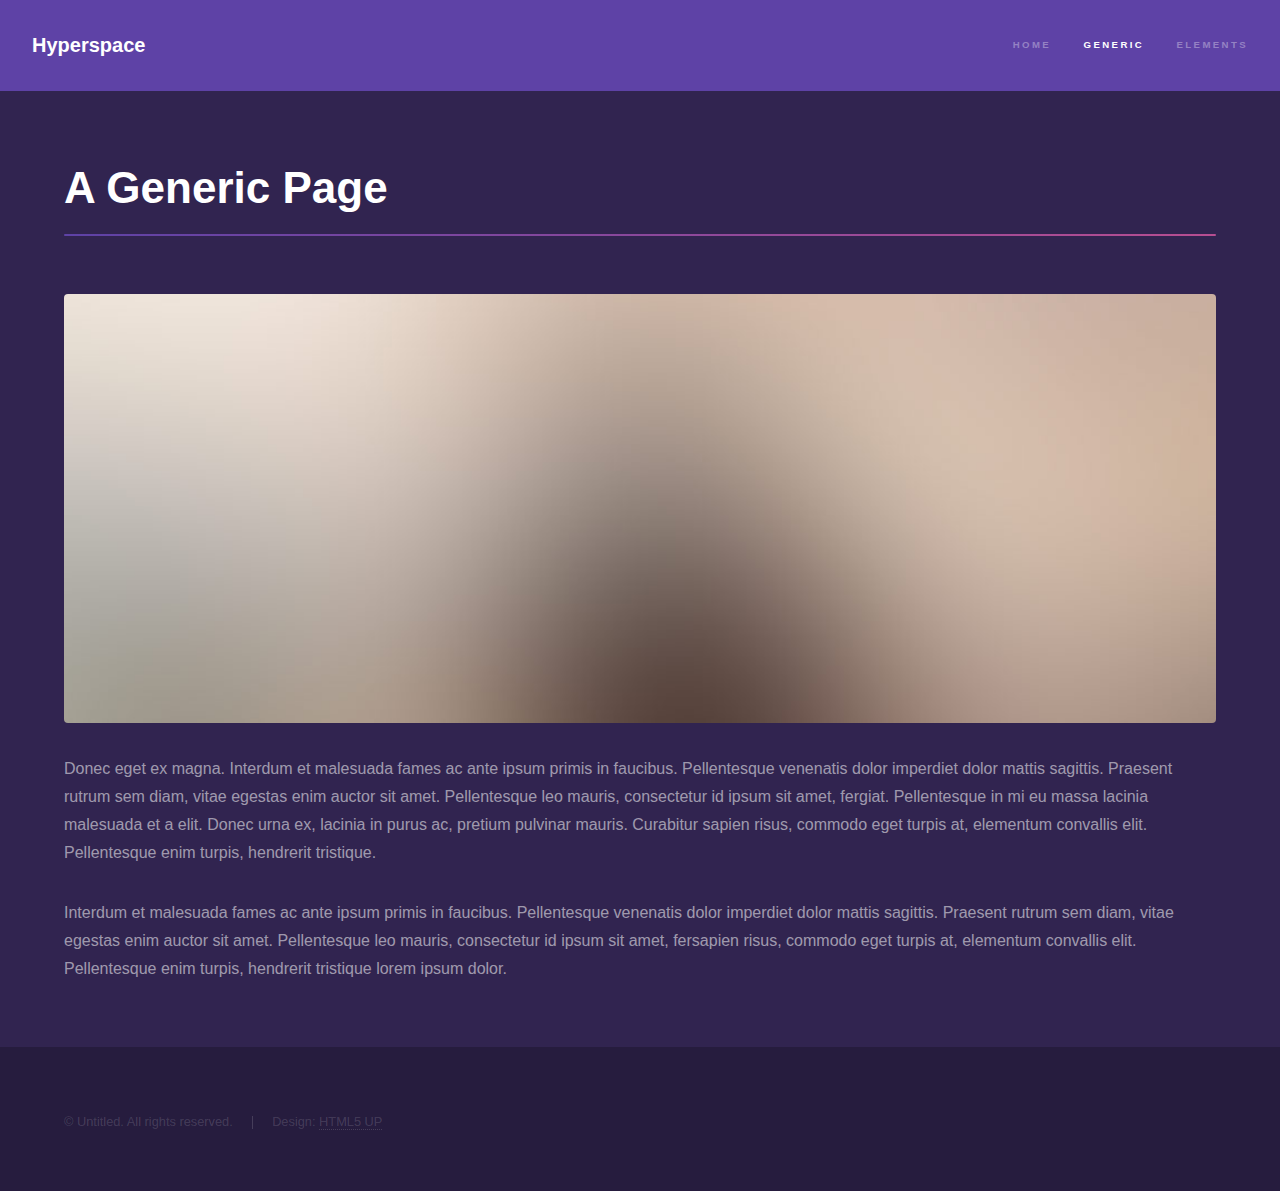
<file: html5up-hyperspace/generic.html>
<!DOCTYPE HTML>
<!--
	Hyperspace by HTML5 UP
	html5up.net | @ajlkn
	Free for personal and commercial use under the CCA 3.0 license (html5up.net/license)
-->
<html>
	<head>
		<title>Generic - Hyperspace by HTML5 UP</title>
		<meta charset="utf-8" />
		<meta name="viewport" content="width=device-width, initial-scale=1, user-scalable=no" />
		<link rel="stylesheet" href="assets/css/main.css" />
		<noscript><link rel="stylesheet" href="assets/css/noscript.css" /></noscript>
	</head>
	<body class="is-preload">

		<!-- Header -->
			<header id="header">
				<a href="../index.html" class="title">Hyperspace</a>
				<nav>
					<ul>
						<li><a href="../index.html">Home</a></li>
						<li><a href="generic.html" class="active">Generic</a></li>
						<li><a href="elements.html">Elements</a></li>
					</ul>
				</nav>
			</header>

		<!-- Wrapper -->
			<div id="wrapper">

				<!-- Main -->
					<section id="main" class="wrapper">
						<div class="inner">
							<h1 class="major">A Generic Page</h1>
							<span class="image fit"><img src="images/pic04.jpg" alt="" /></span>
							<p>Donec eget ex magna. Interdum et malesuada fames ac ante ipsum primis in faucibus. Pellentesque venenatis dolor imperdiet dolor mattis sagittis. Praesent rutrum sem diam, vitae egestas enim auctor sit amet. Pellentesque leo mauris, consectetur id ipsum sit amet, fergiat. Pellentesque in mi eu massa lacinia malesuada et a elit. Donec urna ex, lacinia in purus ac, pretium pulvinar mauris. Curabitur sapien risus, commodo eget turpis at, elementum convallis elit. Pellentesque enim turpis, hendrerit tristique.</p>
							<p>Interdum et malesuada fames ac ante ipsum primis in faucibus. Pellentesque venenatis dolor imperdiet dolor mattis sagittis. Praesent rutrum sem diam, vitae egestas enim auctor sit amet. Pellentesque leo mauris, consectetur id ipsum sit amet, fersapien risus, commodo eget turpis at, elementum convallis elit. Pellentesque enim turpis, hendrerit tristique lorem ipsum dolor.</p>
						</div>
					</section>

			</div>

		<!-- Footer -->
			<footer id="footer" class="wrapper alt">
				<div class="inner">
					<ul class="menu">
						<li>&copy; Untitled. All rights reserved.</li><li>Design: <a href="http://html5up.net">HTML5 UP</a></li>
					</ul>
				</div>
			</footer>

		<!-- Scripts -->
			<script src="assets/js/jquery.min.js"></script>
			<script src="assets/js/jquery.scrollex.min.js"></script>
			<script src="assets/js/jquery.scrolly.min.js"></script>
			<script src="assets/js/browser.min.js"></script>
			<script src="assets/js/breakpoints.min.js"></script>
			<script src="assets/js/util.js"></script>
			<script src="assets/js/main.js"></script>

	</body>
</html>
</file>
<file: html5up-hyperspace/assets/css/noscript.css>
/*
	Hyperspace by HTML5 UP
	html5up.net | @ajlkn
	Free for personal and commercial use under the CCA 3.0 license (html5up.net/license)
*/

/* Spotlights */

	.spotlights > section > .image:before {
		opacity: 0 !important;
	}

	.spotlights > section > .content > .inner {
		-moz-transform: none !important;
		-webkit-transform: none !important;
		-ms-transform: none !important;
		transform: none !important;
		opacity: 1 !important;
	}

/* Wrapper */

	.wrapper > .inner {
		opacity: 1 !important;
		-moz-transform: none !important;
		-webkit-transform: none !important;
		-ms-transform: none !important;
		transform: none !important;
	}

/* Sidebar */

	#sidebar > .inner {
		opacity: 1 !important;
	}

	#sidebar nav > ul > li {
		-moz-transform: none !important;
		-webkit-transform: none !important;
		-ms-transform: none !important;
		transform: none !important;
		opacity: 1 !important;
	}
</file>
<file: html5up-hyperspace/assets/css/main.css>
@import url(fontawesome-all.min.css);

/*
	Hyperspace by HTML5 UP
	html5up.net | @ajlkn
	Free for personal and commercial use under the CCA 3.0 license (html5up.net/license)
*/

html, body, div, span, applet, object,
iframe, h1, h2, h3, h4, h5, h6, p, blockquote,
pre, a, abbr, acronym, address, big, cite,
code, del, dfn, em, img, ins, kbd, q, s, samp,
small, strike, strong, sub, sup, tt, var, b,
u, i, center, dl, dt, dd, ol, ul, li, fieldset,
form, label, legend, table, caption, tbody,
tfoot, thead, tr, th, td, article, aside,
canvas, details, embed, figure, figcaption,
footer, header, hgroup, menu, nav, output, ruby,
section, summary, time, mark, audio, video {
	margin: 0;
	padding: 0;
	border: 0;
	font-size: 100%;
	font: inherit;
	vertical-align: baseline;}

article, aside, details, figcaption, figure,
footer, header, hgroup, menu, nav, section {
	display: block;}

body {
	line-height: 1;
}

ol, ul {
	list-style: none;
}

blockquote, q {
	quotes: none;
}

	blockquote:before, blockquote:after, q:before, q:after {
		content: '';
		content: none;
	}

table {
	border-collapse: collapse;
	border-spacing: 0;
}

body {
	-webkit-text-size-adjust: none;
}

mark {
	background-color: transparent;
	color: inherit;
}

input::-moz-focus-inner {
	border: 0;
	padding: 0;
}

input, select, textarea {
	-moz-appearance: none;
	-webkit-appearance: none;
	-ms-appearance: none;
	appearance: none;
}

/* Basic */

	@-ms-viewport {
		width: device-width;
	}

	body {
		-ms-overflow-style: scrollbar;
	}

	@media screen and (max-width: 480px) {

		html, body {
			min-width: 320px;
		}

	}

	html {
		box-sizing: border-box;
	}

	*, *:before, *:after {
		box-sizing: inherit;
	}

	body {
		background: #312450;
	}

		body.is-preload *, body.is-preload *:before, body.is-preload *:after {
			-moz-animation: none !important;
			-webkit-animation: none !important;
			-ms-animation: none !important;
			animation: none !important;
			-moz-transition: none !important;
			-webkit-transition: none !important;
			-ms-transition: none !important;
			transition: none !important;
		}

/* Type */

	body, input, select, textarea {
		color: rgba(255, 255, 255, 0.55);
		font-family: Arial, Helvetica, sans-serif;
		font-size: 16.5pt;
		font-weight: normal;
		line-height: 1.75;
	}

		@media screen and (max-width: 1680px) {

			body, input, select, textarea {
				font-size: 13pt;
			}

		}

		@media screen and (max-width: 1280px) {

			body, input, select, textarea {
				font-size: 12pt;
			}

		}

		@media screen and (max-width: 360px) {

			body, input, select, textarea {
				font-size: 11pt;
			}

		}

	a {
		-moz-transition: color 0.2s ease, border-bottom-color 0.2s ease;
		-webkit-transition: color 0.2s ease, border-bottom-color 0.2s ease;
		-ms-transition: color 0.2s ease, border-bottom-color 0.2s ease;
		transition: color 0.2s ease, border-bottom-color 0.2s ease;
		border-bottom: dotted 1px rgba(255, 255, 255, 0.35);
		color: inherit;
		text-decoration: none;
	}

		a:hover {
			border-bottom-color: transparent;
			color: #ffffff;
		}

	strong, b {
		color: #ffffff;
		font-weight: bold;
	}

	em, i {
		font-style: italic;
	}

	p {
		margin: 0 0 2em 0;
	}

	h1, h2, h3, h4, h5, h6 {
		color: #ffffff;
		font-weight: bold;
		line-height: 1.5;
		margin: 0 0 0.5em 0;
	}

		h1 a, h2 a, h3 a, h4 a, h5 a, h6 a {
			color: inherit;
			text-decoration: none;
		}

	h1 {
		font-size: 2.75em;
	}

		h1.major {
			margin: 0 0 1.3em 0;
			position: relative;
			padding-bottom: 0.35em;
		}

			h1.major:after {
				background-image: -moz-linear-gradient(to right, #5e42a6, #b74e91);
				background-image: -webkit-linear-gradient(to right, #5e42a6, #b74e91);
				background-image: -ms-linear-gradient(to right, #5e42a6, #b74e91);
				background-image: linear-gradient(to right, #5e42a6, #b74e91);
				-moz-transition: max-width 0.2s ease;
				-webkit-transition: max-width 0.2s ease;
				-ms-transition: max-width 0.2s ease;
				transition: max-width 0.2s ease;
				border-radius: 0.2em;
				bottom: 0;
				content: '';
				height: 0.05em;
				position: absolute;
				right: 0;
				width: 100%;
			}

	h2 {
		font-size: 1.75em;
	}

	h3 {
		font-size: 1.1em;
	}

	h4 {
		font-size: 1em;
	}

	h5 {
		font-size: 0.8em;
	}

	h6 {
		font-size: 0.6em;
	}

	@media screen and (max-width: 736px) {

		h1 {
			font-size: 2em;
		}

		h2 {
			font-size: 1.25em;
		}

		h3 {
			font-size: 1em;
		}

		h4 {
			font-size: 0.8em;
		}

		h5 {
			font-size: 0.6em;
		}

		h6 {
			font-size: 0.6em;
		}

	}

	sub {
		font-size: 0.8em;
		position: relative;
		top: 0.5em;
	}

	sup {
		font-size: 0.8em;
		position: relative;
		top: -0.5em;
	}

	blockquote {
		border-left: solid 4px rgba(255, 255, 255, 0.15);
		font-style: italic;
		margin: 0 0 2em 0;
		padding: 0.5em 0 0.5em 2em;
	}

	code {
		background: rgba(255, 255, 255, 0.05);
		border-radius: 0.25em;
		border: solid 1px rgba(255, 255, 255, 0.15);
		font-family: "Courier New", monospace;
		font-size: 0.9em;
		margin: 0 0.25em;
		padding: 0.25em 0.65em;
	}

	pre {
		-webkit-overflow-scrolling: touch;
		font-family: "Courier New", monospace;
		font-size: 0.9em;
		margin: 0 0 2em 0;
	}

		pre code {
			display: block;
			line-height: 1.75em;
			padding: 1em 1.5em;
			overflow-x: auto;
		}

	hr {
		border: 0;
		border-bottom: solid 1px rgba(255, 255, 255, 0.15);
		margin: 2em 0;
	}

		hr.major {
			margin: 3em 0;
		}

	.align-left {
		text-align: left;
	}

	.align-center {
		text-align: center;
	}

	.align-right {
		text-align: right;
	}

/* Row */

	.row {
		display: flex;
		flex-wrap: wrap;
		box-sizing: border-box;
		align-items: stretch;
	}

		.row > * {
			box-sizing: border-box;
		}

		.row.gtr-uniform > * > :last-child {
			margin-bottom: 0;
		}

		.row.aln-left {
			justify-content: flex-start;
		}

		.row.aln-center {
			justify-content: center;
		}

		.row.aln-right {
			justify-content: flex-end;
		}

		.row.aln-top {
			align-items: flex-start;
		}

		.row.aln-middle {
			align-items: center;
		}

		.row.aln-bottom {
			align-items: flex-end;
		}

		.row > .imp {
			order: -1;
		}

		.row > .col-1 {
			width: 8.33333%;
		}

		.row > .off-1 {
			margin-left: 8.33333%;
		}

		.row > .col-2 {
			width: 16.66667%;
		}

		.row > .off-2 {
			margin-left: 16.66667%;
		}

		.row > .col-3 {
			width: 25%;
		}

		.row > .off-3 {
			margin-left: 25%;
		}

		.row > .col-4 {
			width: 33.33333%;
		}

		.row > .off-4 {
			margin-left: 33.33333%;
		}

		.row > .col-5 {
			width: 41.66667%;
		}

		.row > .off-5 {
			margin-left: 41.66667%;
		}

		.row > .col-6 {
			width: 50%;
		}

		.row > .off-6 {
			margin-left: 50%;
		}

		.row > .col-7 {
			width: 58.33333%;
		}

		.row > .off-7 {
			margin-left: 58.33333%;
		}

		.row > .col-8 {
			width: 66.66667%;
		}

		.row > .off-8 {
			margin-left: 66.66667%;
		}

		.row > .col-9 {
			width: 75%;
		}

		.row > .off-9 {
			margin-left: 75%;
		}

		.row > .col-10 {
			width: 83.33333%;
		}

		.row > .off-10 {
			margin-left: 83.33333%;
		}

		.row > .col-11 {
			width: 91.66667%;
		}

		.row > .off-11 {
			margin-left: 91.66667%;
		}

		.row > .col-12 {
			width: 100%;
		}

		.row > .off-12 {
			margin-left: 100%;
		}

		.row.gtr-0 {
			margin-top: 0;
			margin-left: 0em;
		}

			.row.gtr-0 > * {
				padding: 0 0 0 0em;
			}

			.row.gtr-0.gtr-uniform {
				margin-top: 0em;
			}

				.row.gtr-0.gtr-uniform > * {
					padding-top: 0em;
				}

		.row.gtr-25 {
			margin-top: 0;
			margin-left: -0.375em;
		}

			.row.gtr-25 > * {
				padding: 0 0 0 0.375em;
			}

			.row.gtr-25.gtr-uniform {
				margin-top: -0.375em;
			}

				.row.gtr-25.gtr-uniform > * {
					padding-top: 0.375em;
				}

		.row.gtr-50 {
			margin-top: 0;
			margin-left: -0.75em;
		}

			.row.gtr-50 > * {
				padding: 0 0 0 0.75em;
			}

			.row.gtr-50.gtr-uniform {
				margin-top: -0.75em;
			}

				.row.gtr-50.gtr-uniform > * {
					padding-top: 0.75em;
				}

		.row {
			margin-top: 0;
			margin-left: -1.5em;
		}

			.row > * {
				padding: 0 0 0 1.5em;
			}

			.row.gtr-uniform {
				margin-top: -1.5em;
			}

				.row.gtr-uniform > * {
					padding-top: 1.5em;
				}

		.row.gtr-150 {
			margin-top: 0;
			margin-left: -2.25em;
		}

			.row.gtr-150 > * {
				padding: 0 0 0 2.25em;
			}

			.row.gtr-150.gtr-uniform {
				margin-top: -2.25em;
			}

				.row.gtr-150.gtr-uniform > * {
					padding-top: 2.25em;
				}

		.row.gtr-200 {
			margin-top: 0;
			margin-left: -3em;
		}

			.row.gtr-200 > * {
				padding: 0 0 0 3em;
			}

			.row.gtr-200.gtr-uniform {
				margin-top: -3em;
			}

				.row.gtr-200.gtr-uniform > * {
					padding-top: 3em;
				}

		@media screen and (max-width: 1680px) {

			.row {
				display: flex;
				flex-wrap: wrap;
				box-sizing: border-box;
				align-items: stretch;
			}

				.row > * {
					box-sizing: border-box;
				}

				.row.gtr-uniform > * > :last-child {
					margin-bottom: 0;
				}

				.row.aln-left {
					justify-content: flex-start;
				}

				.row.aln-center {
					justify-content: center;
				}

				.row.aln-right {
					justify-content: flex-end;
				}

				.row.aln-top {
					align-items: flex-start;
				}

				.row.aln-middle {
					align-items: center;
				}

				.row.aln-bottom {
					align-items: flex-end;
				}

				.row > .imp-xlarge {
					order: -1;
				}

				.row > .col-1-xlarge {
					width: 8.33333%;
				}

				.row > .off-1-xlarge {
					margin-left: 8.33333%;
				}

				.row > .col-2-xlarge {
					width: 16.66667%;
				}

				.row > .off-2-xlarge {
					margin-left: 16.66667%;
				}

				.row > .col-3-xlarge {
					width: 25%;
				}

				.row > .off-3-xlarge {
					margin-left: 25%;
				}

				.row > .col-4-xlarge {
					width: 33.33333%;
				}

				.row > .off-4-xlarge {
					margin-left: 33.33333%;
				}

				.row > .col-5-xlarge {
					width: 41.66667%;
				}

				.row > .off-5-xlarge {
					margin-left: 41.66667%;
				}

				.row > .col-6-xlarge {
					width: 50%;
				}

				.row > .off-6-xlarge {
					margin-left: 50%;
				}

				.row > .col-7-xlarge {
					width: 58.33333%;
				}

				.row > .off-7-xlarge {
					margin-left: 58.33333%;
				}

				.row > .col-8-xlarge {
					width: 66.66667%;
				}

				.row > .off-8-xlarge {
					margin-left: 66.66667%;
				}

				.row > .col-9-xlarge {
					width: 75%;
				}

				.row > .off-9-xlarge {
					margin-left: 75%;
				}

				.row > .col-10-xlarge {
					width: 83.33333%;
				}

				.row > .off-10-xlarge {
					margin-left: 83.33333%;
				}

				.row > .col-11-xlarge {
					width: 91.66667%;
				}

				.row > .off-11-xlarge {
					margin-left: 91.66667%;
				}

				.row > .col-12-xlarge {
					width: 100%;
				}

				.row > .off-12-xlarge {
					margin-left: 100%;
				}

				.row.gtr-0 {
					margin-top: 0;
					margin-left: 0em;
				}

					.row.gtr-0 > * {
						padding: 0 0 0 0em;
					}

					.row.gtr-0.gtr-uniform {
						margin-top: 0em;
					}

						.row.gtr-0.gtr-uniform > * {
							padding-top: 0em;
						}

				.row.gtr-25 {
					margin-top: 0;
					margin-left: -0.375em;
				}

					.row.gtr-25 > * {
						padding: 0 0 0 0.375em;
					}

					.row.gtr-25.gtr-uniform {
						margin-top: -0.375em;
					}

						.row.gtr-25.gtr-uniform > * {
							padding-top: 0.375em;
						}

				.row.gtr-50 {
					margin-top: 0;
					margin-left: -0.75em;
				}

					.row.gtr-50 > * {
						padding: 0 0 0 0.75em;
					}

					.row.gtr-50.gtr-uniform {
						margin-top: -0.75em;
					}

						.row.gtr-50.gtr-uniform > * {
							padding-top: 0.75em;
						}

				.row {
					margin-top: 0;
					margin-left: -1.5em;
				}

					.row > * {
						padding: 0 0 0 1.5em;
					}

					.row.gtr-uniform {
						margin-top: -1.5em;
					}

						.row.gtr-uniform > * {
							padding-top: 1.5em;
						}

				.row.gtr-150 {
					margin-top: 0;
					margin-left: -2.25em;
				}

					.row.gtr-150 > * {
						padding: 0 0 0 2.25em;
					}

					.row.gtr-150.gtr-uniform {
						margin-top: -2.25em;
					}

						.row.gtr-150.gtr-uniform > * {
							padding-top: 2.25em;
						}

				.row.gtr-200 {
					margin-top: 0;
					margin-left: -3em;
				}

					.row.gtr-200 > * {
						padding: 0 0 0 3em;
					}

					.row.gtr-200.gtr-uniform {
						margin-top: -3em;
					}

						.row.gtr-200.gtr-uniform > * {
							padding-top: 3em;
						}

		}

		@media screen and (max-width: 1280px) {

			.row {
				display: flex;
				flex-wrap: wrap;
				box-sizing: border-box;
				align-items: stretch;
			}

				.row > * {
					box-sizing: border-box;
				}

				.row.gtr-uniform > * > :last-child {
					margin-bottom: 0;
				}

				.row.aln-left {
					justify-content: flex-start;
				}

				.row.aln-center {
					justify-content: center;
				}

				.row.aln-right {
					justify-content: flex-end;
				}

				.row.aln-top {
					align-items: flex-start;
				}

				.row.aln-middle {
					align-items: center;
				}

				.row.aln-bottom {
					align-items: flex-end;
				}

				.row > .imp-large {
					order: -1;
				}

				.row > .col-1-large {
					width: 8.33333%;
				}

				.row > .off-1-large {
					margin-left: 8.33333%;
				}

				.row > .col-2-large {
					width: 16.66667%;
				}

				.row > .off-2-large {
					margin-left: 16.66667%;
				}

				.row > .col-3-large {
					width: 25%;
				}

				.row > .off-3-large {
					margin-left: 25%;
				}

				.row > .col-4-large {
					width: 33.33333%;
				}

				.row > .off-4-large {
					margin-left: 33.33333%;
				}

				.row > .col-5-large {
					width: 41.66667%;
				}

				.row > .off-5-large {
					margin-left: 41.66667%;
				}

				.row > .col-6-large {
					width: 50%;
				}

				.row > .off-6-large {
					margin-left: 50%;
				}

				.row > .col-7-large {
					width: 58.33333%;
				}

				.row > .off-7-large {
					margin-left: 58.33333%;
				}

				.row > .col-8-large {
					width: 66.66667%;
				}

				.row > .off-8-large {
					margin-left: 66.66667%;
				}

				.row > .col-9-large {
					width: 75%;
				}

				.row > .off-9-large {
					margin-left: 75%;
				}

				.row > .col-10-large {
					width: 83.33333%;
				}

				.row > .off-10-large {
					margin-left: 83.33333%;
				}

				.row > .col-11-large {
					width: 91.66667%;
				}

				.row > .off-11-large {
					margin-left: 91.66667%;
				}

				.row > .col-12-large {
					width: 100%;
				}

				.row > .off-12-large {
					margin-left: 100%;
				}

				.row.gtr-0 {
					margin-top: 0;
					margin-left: 0em;
				}

					.row.gtr-0 > * {
						padding: 0 0 0 0em;
					}

					.row.gtr-0.gtr-uniform {
						margin-top: 0em;
					}

						.row.gtr-0.gtr-uniform > * {
							padding-top: 0em;
						}

				.row.gtr-25 {
					margin-top: 0;
					margin-left: -0.375em;
				}

					.row.gtr-25 > * {
						padding: 0 0 0 0.375em;
					}

					.row.gtr-25.gtr-uniform {
						margin-top: -0.375em;
					}

						.row.gtr-25.gtr-uniform > * {
							padding-top: 0.375em;
						}

				.row.gtr-50 {
					margin-top: 0;
					margin-left: -0.75em;
				}

					.row.gtr-50 > * {
						padding: 0 0 0 0.75em;
					}

					.row.gtr-50.gtr-uniform {
						margin-top: -0.75em;
					}

						.row.gtr-50.gtr-uniform > * {
							padding-top: 0.75em;
						}

				.row {
					margin-top: 0;
					margin-left: -1.5em;
				}

					.row > * {
						padding: 0 0 0 1.5em;
					}

					.row.gtr-uniform {
						margin-top: -1.5em;
					}

						.row.gtr-uniform > * {
							padding-top: 1.5em;
						}

				.row.gtr-150 {
					margin-top: 0;
					margin-left: -2.25em;
				}

					.row.gtr-150 > * {
						padding: 0 0 0 2.25em;
					}

					.row.gtr-150.gtr-uniform {
						margin-top: -2.25em;
					}

						.row.gtr-150.gtr-uniform > * {
							padding-top: 2.25em;
						}

				.row.gtr-200 {
					margin-top: 0;
					margin-left: -3em;
				}

					.row.gtr-200 > * {
						padding: 0 0 0 3em;
					}

					.row.gtr-200.gtr-uniform {
						margin-top: -3em;
					}

						.row.gtr-200.gtr-uniform > * {
							padding-top: 3em;
						}

		}

		@media screen and (max-width: 980px) {

			.row {
				display: flex;
				flex-wrap: wrap;
				box-sizing: border-box;
				align-items: stretch;
			}

				.row > * {
					box-sizing: border-box;
				}

				.row.gtr-uniform > * > :last-child {
					margin-bottom: 0;
				}

				.row.aln-left {
					justify-content: flex-start;
				}

				.row.aln-center {
					justify-content: center;
				}

				.row.aln-right {
					justify-content: flex-end;
				}

				.row.aln-top {
					align-items: flex-start;
				}

				.row.aln-middle {
					align-items: center;
				}

				.row.aln-bottom {
					align-items: flex-end;
				}

				.row > .imp-medium {
					order: -1;
				}

				.row > .col-1-medium {
					width: 8.33333%;
				}

				.row > .off-1-medium {
					margin-left: 8.33333%;
				}

				.row > .col-2-medium {
					width: 16.66667%;
				}

				.row > .off-2-medium {
					margin-left: 16.66667%;
				}

				.row > .col-3-medium {
					width: 25%;
				}

				.row > .off-3-medium {
					margin-left: 25%;
				}

				.row > .col-4-medium {
					width: 33.33333%;
				}

				.row > .off-4-medium {
					margin-left: 33.33333%;
				}

				.row > .col-5-medium {
					width: 41.66667%;
				}

				.row > .off-5-medium {
					margin-left: 41.66667%;
				}

				.row > .col-6-medium {
					width: 50%;
				}

				.row > .off-6-medium {
					margin-left: 50%;
				}

				.row > .col-7-medium {
					width: 58.33333%;
				}

				.row > .off-7-medium {
					margin-left: 58.33333%;
				}

				.row > .col-8-medium {
					width: 66.66667%;
				}

				.row > .off-8-medium {
					margin-left: 66.66667%;
				}

				.row > .col-9-medium {
					width: 75%;
				}

				.row > .off-9-medium {
					margin-left: 75%;
				}

				.row > .col-10-medium {
					width: 83.33333%;
				}

				.row > .off-10-medium {
					margin-left: 83.33333%;
				}

				.row > .col-11-medium {
					width: 91.66667%;
				}

				.row > .off-11-medium {
					margin-left: 91.66667%;
				}

				.row > .col-12-medium {
					width: 100%;
				}

				.row > .off-12-medium {
					margin-left: 100%;
				}

				.row.gtr-0 {
					margin-top: 0;
					margin-left: 0em;
				}

					.row.gtr-0 > * {
						padding: 0 0 0 0em;
					}

					.row.gtr-0.gtr-uniform {
						margin-top: 0em;
					}

						.row.gtr-0.gtr-uniform > * {
							padding-top: 0em;
						}

				.row.gtr-25 {
					margin-top: 0;
					margin-left: -0.375em;
				}

					.row.gtr-25 > * {
						padding: 0 0 0 0.375em;
					}

					.row.gtr-25.gtr-uniform {
						margin-top: -0.375em;
					}

						.row.gtr-25.gtr-uniform > * {
							padding-top: 0.375em;
						}

				.row.gtr-50 {
					margin-top: 0;
					margin-left: -0.75em;
				}

					.row.gtr-50 > * {
						padding: 0 0 0 0.75em;
					}

					.row.gtr-50.gtr-uniform {
						margin-top: -0.75em;
					}

						.row.gtr-50.gtr-uniform > * {
							padding-top: 0.75em;
						}

				.row {
					margin-top: 0;
					margin-left: -1.5em;
				}

					.row > * {
						padding: 0 0 0 1.5em;
					}

					.row.gtr-uniform {
						margin-top: -1.5em;
					}

						.row.gtr-uniform > * {
							padding-top: 1.5em;
						}

				.row.gtr-150 {
					margin-top: 0;
					margin-left: -2.25em;
				}

					.row.gtr-150 > * {
						padding: 0 0 0 2.25em;
					}

					.row.gtr-150.gtr-uniform {
						margin-top: -2.25em;
					}

						.row.gtr-150.gtr-uniform > * {
							padding-top: 2.25em;
						}

				.row.gtr-200 {
					margin-top: 0;
					margin-left: -3em;
				}

					.row.gtr-200 > * {
						padding: 0 0 0 3em;
					}

					.row.gtr-200.gtr-uniform {
						margin-top: -3em;
					}

						.row.gtr-200.gtr-uniform > * {
							padding-top: 3em;
						}

		}

		@media screen and (max-width: 736px) {

			.row {
				display: flex;
				flex-wrap: wrap;
				box-sizing: border-box;
				align-items: stretch;
			}

				.row > * {
					box-sizing: border-box;
				}

				.row.gtr-uniform > * > :last-child {
					margin-bottom: 0;
				}

				.row.aln-left {
					justify-content: flex-start;
				}

				.row.aln-center {
					justify-content: center;
				}

				.row.aln-right {
					justify-content: flex-end;
				}

				.row.aln-top {
					align-items: flex-start;
				}

				.row.aln-middle {
					align-items: center;
				}

				.row.aln-bottom {
					align-items: flex-end;
				}

				.row > .imp-small {
					order: -1;
				}

				.row > .col-1-small {
					width: 8.33333%;
				}

				.row > .off-1-small {
					margin-left: 8.33333%;
				}

				.row > .col-2-small {
					width: 16.66667%;
				}

				.row > .off-2-small {
					margin-left: 16.66667%;
				}

				.row > .col-3-small {
					width: 25%;
				}

				.row > .off-3-small {
					margin-left: 25%;
				}

				.row > .col-4-small {
					width: 33.33333%;
				}

				.row > .off-4-small {
					margin-left: 33.33333%;
				}

				.row > .col-5-small {
					width: 41.66667%;
				}

				.row > .off-5-small {
					margin-left: 41.66667%;
				}

				.row > .col-6-small {
					width: 50%;
				}

				.row > .off-6-small {
					margin-left: 50%;
				}

				.row > .col-7-small {
					width: 58.33333%;
				}

				.row > .off-7-small {
					margin-left: 58.33333%;
				}

				.row > .col-8-small {
					width: 66.66667%;
				}

				.row > .off-8-small {
					margin-left: 66.66667%;
				}

				.row > .col-9-small {
					width: 75%;
				}

				.row > .off-9-small {
					margin-left: 75%;
				}

				.row > .col-10-small {
					width: 83.33333%;
				}

				.row > .off-10-small {
					margin-left: 83.33333%;
				}

				.row > .col-11-small {
					width: 91.66667%;
				}

				.row > .off-11-small {
					margin-left: 91.66667%;
				}

				.row > .col-12-small {
					width: 100%;
				}

				.row > .off-12-small {
					margin-left: 100%;
				}

				.row.gtr-0 {
					margin-top: 0;
					margin-left: 0em;
				}

					.row.gtr-0 > * {
						padding: 0 0 0 0em;
					}

					.row.gtr-0.gtr-uniform {
						margin-top: 0em;
					}

						.row.gtr-0.gtr-uniform > * {
							padding-top: 0em;
						}

				.row.gtr-25 {
					margin-top: 0;
					margin-left: -0.375em;
				}

					.row.gtr-25 > * {
						padding: 0 0 0 0.375em;
					}

					.row.gtr-25.gtr-uniform {
						margin-top: -0.375em;
					}

						.row.gtr-25.gtr-uniform > * {
							padding-top: 0.375em;
						}

				.row.gtr-50 {
					margin-top: 0;
					margin-left: -0.75em;
				}

					.row.gtr-50 > * {
						padding: 0 0 0 0.75em;
					}

					.row.gtr-50.gtr-uniform {
						margin-top: -0.75em;
					}

						.row.gtr-50.gtr-uniform > * {
							padding-top: 0.75em;
						}

				.row {
					margin-top: 0;
					margin-left: -1.5em;
				}

					.row > * {
						padding: 0 0 0 1.5em;
					}

					.row.gtr-uniform {
						margin-top: -1.5em;
					}

						.row.gtr-uniform > * {
							padding-top: 1.5em;
						}

				.row.gtr-150 {
					margin-top: 0;
					margin-left: -2.25em;
				}

					.row.gtr-150 > * {
						padding: 0 0 0 2.25em;
					}

					.row.gtr-150.gtr-uniform {
						margin-top: -2.25em;
					}

						.row.gtr-150.gtr-uniform > * {
							padding-top: 2.25em;
						}

				.row.gtr-200 {
					margin-top: 0;
					margin-left: -3em;
				}

					.row.gtr-200 > * {
						padding: 0 0 0 3em;
					}

					.row.gtr-200.gtr-uniform {
						margin-top: -3em;
					}

						.row.gtr-200.gtr-uniform > * {
							padding-top: 3em;
						}

		}

		@media screen and (max-width: 480px) {

			.row {
				display: flex;
				flex-wrap: wrap;
				box-sizing: border-box;
				align-items: stretch;
			}

				.row > * {
					box-sizing: border-box;
				}

				.row.gtr-uniform > * > :last-child {
					margin-bottom: 0;
				}

				.row.aln-left {
					justify-content: flex-start;
				}

				.row.aln-center {
					justify-content: center;
				}

				.row.aln-right {
					justify-content: flex-end;
				}

				.row.aln-top {
					align-items: flex-start;
				}

				.row.aln-middle {
					align-items: center;
				}

				.row.aln-bottom {
					align-items: flex-end;
				}

				.row > .imp-xsmall {
					order: -1;
				}

				.row > .col-1-xsmall {
					width: 8.33333%;
				}

				.row > .off-1-xsmall {
					margin-left: 8.33333%;
				}

				.row > .col-2-xsmall {
					width: 16.66667%;
				}

				.row > .off-2-xsmall {
					margin-left: 16.66667%;
				}

				.row > .col-3-xsmall {
					width: 25%;
				}

				.row > .off-3-xsmall {
					margin-left: 25%;
				}

				.row > .col-4-xsmall {
					width: 33.33333%;
				}

				.row > .off-4-xsmall {
					margin-left: 33.33333%;
				}

				.row > .col-5-xsmall {
					width: 41.66667%;
				}

				.row > .off-5-xsmall {
					margin-left: 41.66667%;
				}

				.row > .col-6-xsmall {
					width: 50%;
				}

				.row > .off-6-xsmall {
					margin-left: 50%;
				}

				.row > .col-7-xsmall {
					width: 58.33333%;
				}

				.row > .off-7-xsmall {
					margin-left: 58.33333%;
				}

				.row > .col-8-xsmall {
					width: 66.66667%;
				}

				.row > .off-8-xsmall {
					margin-left: 66.66667%;
				}

				.row > .col-9-xsmall {
					width: 75%;
				}

				.row > .off-9-xsmall {
					margin-left: 75%;
				}

				.row > .col-10-xsmall {
					width: 83.33333%;
				}

				.row > .off-10-xsmall {
					margin-left: 83.33333%;
				}

				.row > .col-11-xsmall {
					width: 91.66667%;
				}

				.row > .off-11-xsmall {
					margin-left: 91.66667%;
				}

				.row > .col-12-xsmall {
					width: 100%;
				}

				.row > .off-12-xsmall {
					margin-left: 100%;
				}

				.row.gtr-0 {
					margin-top: 0;
					margin-left: 0em;
				}

					.row.gtr-0 > * {
						padding: 0 0 0 0em;
					}

					.row.gtr-0.gtr-uniform {
						margin-top: 0em;
					}

						.row.gtr-0.gtr-uniform > * {
							padding-top: 0em;
						}

				.row.gtr-25 {
					margin-top: 0;
					margin-left: -0.375em;
				}

					.row.gtr-25 > * {
						padding: 0 0 0 0.375em;
					}

					.row.gtr-25.gtr-uniform {
						margin-top: -0.375em;
					}

						.row.gtr-25.gtr-uniform > * {
							padding-top: 0.375em;
						}

				.row.gtr-50 {
					margin-top: 0;
					margin-left: -0.75em;
				}

					.row.gtr-50 > * {
						padding: 0 0 0 0.75em;
					}

					.row.gtr-50.gtr-uniform {
						margin-top: -0.75em;
					}

						.row.gtr-50.gtr-uniform > * {
							padding-top: 0.75em;
						}

				.row {
					margin-top: 0;
					margin-left: -1.5em;
				}

					.row > * {
						padding: 0 0 0 1.5em;
					}

					.row.gtr-uniform {
						margin-top: -1.5em;
					}

						.row.gtr-uniform > * {
							padding-top: 1.5em;
						}

				.row.gtr-150 {
					margin-top: 0;
					margin-left: -2.25em;
				}

					.row.gtr-150 > * {
						padding: 0 0 0 2.25em;
					}

					.row.gtr-150.gtr-uniform {
						margin-top: -2.25em;
					}

						.row.gtr-150.gtr-uniform > * {
							padding-top: 2.25em;
						}

				.row.gtr-200 {
					margin-top: 0;
					margin-left: -3em;
				}

					.row.gtr-200 > * {
						padding: 0 0 0 3em;
					}

					.row.gtr-200.gtr-uniform {
						margin-top: -3em;
					}

						.row.gtr-200.gtr-uniform > * {
							padding-top: 3em;
						}

		}

/* Box */

	.box {
		border-radius: 0.25em;
		border: solid 1px rgba(255, 255, 255, 0.15);
		margin-bottom: 2em;
		padding: 1.5em;
	}

		.box > :last-child,
		.box > :last-child > :last-child,
		.box > :last-child > :last-child > :last-child {
			margin-bottom: 0;
		}

		.box.alt {
			border: 0;
			border-radius: 0;
			padding: 0;
		}

/* Button */

	input[type="submit"],
	input[type="reset"],
	input[type="button"],
	button,
	.button {
		-moz-appearance: none;
		-webkit-appearance: none;
		-ms-appearance: none;
		appearance: none;
		-moz-transition: border-color 0.2s ease;
		-webkit-transition: border-color 0.2s ease;
		-ms-transition: border-color 0.2s ease;
		transition: border-color 0.2s ease;
		background-color: transparent;
		border: solid 1px !important;
		border-color: rgba(255, 255, 255, 0.15) !important;
		border-radius: 3em;
		color: #ffffff !important;
		cursor: pointer;
		display: inline-block;
		font-size: 0.6em;
		font-weight: bold;
		height: calc(4.75em + 2px);
		letter-spacing: 0.25em;
		line-height: 4.75em;
		outline: 0;
		padding: 0 3.75em;
		position: relative;
		text-align: center;
		text-decoration: none;
		text-transform: uppercase;
		white-space: nowrap;
	}

		input[type="submit"]:after,
		input[type="reset"]:after,
		input[type="button"]:after,
		button:after,
		.button:after {
			-moz-transform: scale(0.25);
			-webkit-transform: scale(0.25);
			-ms-transform: scale(0.25);
			transform: scale(0.25);
			pointer-events: none;
			-moz-transition: opacity 0.2s ease, -moz-transform 0.2s ease;
			-webkit-transition: opacity 0.2s ease, -webkit-transform 0.2s ease;
			-ms-transition: opacity 0.2s ease, -ms-transform 0.2s ease;
			transition: opacity 0.2s ease, transform 0.2s ease;
			background: #ffffff;
			border-radius: 3em;
			content: '';
			height: 100%;
			left: 0;
			opacity: 0;
			position: absolute;
			top: 0;
			width: 100%;
		}

		input[type="submit"].icon:before,
		input[type="reset"].icon:before,
		input[type="button"].icon:before,
		button.icon:before,
		.button.icon:before {
			margin-right: 0.75em;
		}

		input[type="submit"].fit,
		input[type="reset"].fit,
		input[type="button"].fit,
		button.fit,
		.button.fit {
			width: 100%;
		}

		input[type="submit"].small,
		input[type="reset"].small,
		input[type="button"].small,
		button.small,
		.button.small {
			font-size: 0.4em;
		}

		input[type="submit"].large,
		input[type="reset"].large,
		input[type="button"].large,
		button.large,
		.button.large {
			font-size: 0.8em;
		}

		input[type="submit"].primary,
		input[type="reset"].primary,
		input[type="button"].primary,
		button.primary,
		.button.primary {
			background-color: #ffffff;
			color: #312450 !important;
		}

			input[type="submit"].primary:after,
			input[type="reset"].primary:after,
			input[type="button"].primary:after,
			button.primary:after,
			.button.primary:after {
				display: none;
			}

		input[type="submit"].disabled, input[type="submit"]:disabled,
		input[type="reset"].disabled,
		input[type="reset"]:disabled,
		input[type="button"].disabled,
		input[type="button"]:disabled,
		button.disabled,
		button:disabled,
		.button.disabled,
		.button:disabled {
			cursor: default;
			opacity: 0.5;
			pointer-events: none;
		}

		input[type="submit"]:hover,
		input[type="reset"]:hover,
		input[type="button"]:hover,
		button:hover,
		.button:hover {
			border-color: rgba(255, 255, 255, 0.55) !important;
		}

			input[type="submit"]:hover:after,
			input[type="reset"]:hover:after,
			input[type="button"]:hover:after,
			button:hover:after,
			.button:hover:after {
				opacity: 0.05;
				-moz-transform: scale(1);
				-webkit-transform: scale(1);
				-ms-transform: scale(1);
				transform: scale(1);
			}

			input[type="submit"]:hover:active,
			input[type="reset"]:hover:active,
			input[type="button"]:hover:active,
			button:hover:active,
			.button:hover:active {
				border-color: #ffffff !important;
			}

				input[type="submit"]:hover:active:after,
				input[type="reset"]:hover:active:after,
				input[type="button"]:hover:active:after,
				button:hover:active:after,
				.button:hover:active:after {
					opacity: 0.1;
				}

/* Features */

	.features {
		display: -moz-flex;
		display: -webkit-flex;
		display: -ms-flex;
		display: flex;
		-moz-flex-wrap: wrap;
		-webkit-flex-wrap: wrap;
		-ms-flex-wrap: wrap;
		flex-wrap: wrap;
		border-radius: 0.25em;
		border: solid 1px rgba(255, 255, 255, 0.15);
		background: rgba(255, 255, 255, 0.05);
		margin: 0 0 2em 0;
	}

		.features section {
			padding: 3.5em 3em 1em 7em ;
			width: 50%;
			border-top: solid 1px rgba(255, 255, 255, 0.15);
			position: relative;
		}

			.features section:nth-child(-n + 2) {
				border-top-width: 0;
			}

			.features section:nth-child(2n) {
				border-left: solid 1px rgba(255, 255, 255, 0.15);
			}

			.features section .icon {
				-moz-transition: opacity 0.5s ease, -moz-transform 0.5s ease;
				-webkit-transition: opacity 0.5s ease, -webkit-transform 0.5s ease;
				-ms-transition: opacity 0.5s ease, -ms-transform 0.5s ease;
				transition: opacity 0.5s ease, transform 0.5s ease;
				-moz-transition-delay: 1s;
				-webkit-transition-delay: 1s;
				-ms-transition-delay: 1s;
				transition-delay: 1s;
				-moz-transform: scale(1);
				-webkit-transform: scale(1);
				-ms-transform: scale(1);
				transform: scale(1);
				position: absolute;
				left: 3em;
				top: 3em;
				opacity: 1;
			}

			.features section:nth-child(1) .icon {
				-moz-transition-delay: 0.15s;
				-webkit-transition-delay: 0.15s;
				-ms-transition-delay: 0.15s;
				transition-delay: 0.15s;
			}

			.features section:nth-child(2) .icon {
				-moz-transition-delay: 0.3s;
				-webkit-transition-delay: 0.3s;
				-ms-transition-delay: 0.3s;
				transition-delay: 0.3s;
			}

			.features section:nth-child(3) .icon {
				-moz-transition-delay: 0.45s;
				-webkit-transition-delay: 0.45s;
				-ms-transition-delay: 0.45s;
				transition-delay: 0.45s;
			}

			.features section:nth-child(4) .icon {
				-moz-transition-delay: 0.6s;
				-webkit-transition-delay: 0.6s;
				-ms-transition-delay: 0.6s;
				transition-delay: 0.6s;
			}

			.features section:nth-child(5) .icon {
				-moz-transition-delay: 0.75s;
				-webkit-transition-delay: 0.75s;
				-ms-transition-delay: 0.75s;
				transition-delay: 0.75s;
			}

			.features section:nth-child(6) .icon {
				-moz-transition-delay: 0.9s;
				-webkit-transition-delay: 0.9s;
				-ms-transition-delay: 0.9s;
				transition-delay: 0.9s;
			}

			.features section:nth-child(7) .icon {
				-moz-transition-delay: 1.05s;
				-webkit-transition-delay: 1.05s;
				-ms-transition-delay: 1.05s;
				transition-delay: 1.05s;
			}

			.features section:nth-child(8) .icon {
				-moz-transition-delay: 1.2s;
				-webkit-transition-delay: 1.2s;
				-ms-transition-delay: 1.2s;
				transition-delay: 1.2s;
			}

			.features section:nth-child(9) .icon {
				-moz-transition-delay: 1.35s;
				-webkit-transition-delay: 1.35s;
				-ms-transition-delay: 1.35s;
				transition-delay: 1.35s;
			}

			.features section:nth-child(10) .icon {
				-moz-transition-delay: 1.5s;
				-webkit-transition-delay: 1.5s;
				-ms-transition-delay: 1.5s;
				transition-delay: 1.5s;
			}

			.features section:nth-child(11) .icon {
				-moz-transition-delay: 1.65s;
				-webkit-transition-delay: 1.65s;
				-ms-transition-delay: 1.65s;
				transition-delay: 1.65s;
			}

			.features section:nth-child(12) .icon {
				-moz-transition-delay: 1.8s;
				-webkit-transition-delay: 1.8s;
				-ms-transition-delay: 1.8s;
				transition-delay: 1.8s;
			}

			.features section:nth-child(13) .icon {
				-moz-transition-delay: 1.95s;
				-webkit-transition-delay: 1.95s;
				-ms-transition-delay: 1.95s;
				transition-delay: 1.95s;
			}

			.features section:nth-child(14) .icon {
				-moz-transition-delay: 2.1s;
				-webkit-transition-delay: 2.1s;
				-ms-transition-delay: 2.1s;
				transition-delay: 2.1s;
			}

			.features section:nth-child(15) .icon {
				-moz-transition-delay: 2.25s;
				-webkit-transition-delay: 2.25s;
				-ms-transition-delay: 2.25s;
				transition-delay: 2.25s;
			}

			.features section:nth-child(16) .icon {
				-moz-transition-delay: 2.4s;
				-webkit-transition-delay: 2.4s;
				-ms-transition-delay: 2.4s;
				transition-delay: 2.4s;
			}

			.features section:nth-child(17) .icon {
				-moz-transition-delay: 2.55s;
				-webkit-transition-delay: 2.55s;
				-ms-transition-delay: 2.55s;
				transition-delay: 2.55s;
			}

			.features section:nth-child(18) .icon {
				-moz-transition-delay: 2.7s;
				-webkit-transition-delay: 2.7s;
				-ms-transition-delay: 2.7s;
				transition-delay: 2.7s;
			}

			.features section:nth-child(19) .icon {
				-moz-transition-delay: 2.85s;
				-webkit-transition-delay: 2.85s;
				-ms-transition-delay: 2.85s;
				transition-delay: 2.85s;
			}

			.features section:nth-child(20) .icon {
				-moz-transition-delay: 3s;
				-webkit-transition-delay: 3s;
				-ms-transition-delay: 3s;
				transition-delay: 3s;
			}

		.features.inactive section .icon {
			-moz-transform: scale(0.5);
			-webkit-transform: scale(0.5);
			-ms-transform: scale(0.5);
			transform: scale(0.5);
			opacity: 0;
		}

		@media screen and (max-width: 980px) {

			.features {
				display: block;
			}

				.features section {
					border-top-width: 1px !important;
					border-left-width: 0 !important;
					width: 100%;
				}

					.features section:first-child {
						border-top-width: 0 !important;
					}

		}

		@media screen and (max-width: 736px) {

			.features section {
				padding: 2.5em 1.5em 0.1em 5.5em ;
			}

				.features section .icon {
					left: 1.5em;
					top: 2em;
				}

		}

		@media screen and (max-width: 480px) {

			.features section {
				padding: 2em 1.5em 0.1em 1.5em ;
			}

				.features section .icon {
					left: 0;
					position: relative;
					top: 0;
				}

		}

/* Form */

	form {
		margin: 0 0 2em 0;
	}

		form > :last-child {
			margin-bottom: 0;
		}

		form > .fields {
			display: -moz-flex;
			display: -webkit-flex;
			display: -ms-flex;
			display: flex;
			-moz-flex-wrap: wrap;
			-webkit-flex-wrap: wrap;
			-ms-flex-wrap: wrap;
			flex-wrap: wrap;
			width: calc(100% + 3em);
			margin: -1.5em 0 2em -1.5em;
		}

			form > .fields > .field {
				-moz-flex-grow: 0;
				-webkit-flex-grow: 0;
				-ms-flex-grow: 0;
				flex-grow: 0;
				-moz-flex-shrink: 0;
				-webkit-flex-shrink: 0;
				-ms-flex-shrink: 0;
				flex-shrink: 0;
				padding: 1.5em 0 0 1.5em;
				width: calc(100% - 1.5em);
			}

				form > .fields > .field.half {
					width: calc(50% - 0.75em);
				}

				form > .fields > .field.third {
					width: calc(100%/3 - 0.5em);
				}

				form > .fields > .field.quarter {
					width: calc(25% - 0.375em);
				}

		@media screen and (max-width: 480px) {

			form > .fields {
				width: calc(100% + 3em);
				margin: -1.5em 0 2em -1.5em;
			}

				form > .fields > .field {
					padding: 1.5em 0 0 1.5em;
					width: calc(100% - 1.5em);
				}

					form > .fields > .field.half {
						width: calc(100% - 1.5em);
					}

					form > .fields > .field.third {
						width: calc(100% - 1.5em);
					}

					form > .fields > .field.quarter {
						width: calc(100% - 1.5em);
					}

		}

	label {
		color: #ffffff;
		font-weight: bold;
		line-height: 1.5;
		margin: 0 0 0.7em 0;
		display: block;
		font-size: 1.1em;
	}

	input[type="text"],
	input[type="password"],
	input[type="email"],
	input[type="tel"],
	select,
	textarea {
		-moz-appearance: none;
		-webkit-appearance: none;
		-ms-appearance: none;
		appearance: none;
		background: rgba(255, 255, 255, 0.05);
		border-radius: 0.25em;
		border: none;
		border: solid 1px rgba(255, 255, 255, 0.15);
		color: inherit;
		display: block;
		outline: 0;
		padding: 0 1em;
		text-decoration: none;
		width: 100%;
	}

		input[type="text"]:invalid,
		input[type="password"]:invalid,
		input[type="email"]:invalid,
		input[type="tel"]:invalid,
		select:invalid,
		textarea:invalid {
			box-shadow: none;
		}

		input[type="text"]:focus,
		input[type="password"]:focus,
		input[type="email"]:focus,
		input[type="tel"]:focus,
		select:focus,
		textarea:focus {
			border-color: #ffffff;
			box-shadow: 0 0 0 1px #ffffff;
		}

	select {
		background-image: url("data:image/svg+xml;charset=utf8,%3Csvg xmlns='http://www.w3.org/2000/svg' width='40' height='40' preserveAspectRatio='none' viewBox='0 0 40 40'%3E%3Cpath d='M9.4,12.3l10.4,10.4l10.4-10.4c0.2-0.2,0.5-0.4,0.9-0.4c0.3,0,0.6,0.1,0.9,0.4l3.3,3.3c0.2,0.2,0.4,0.5,0.4,0.9 c0,0.4-0.1,0.6-0.4,0.9L20.7,31.9c-0.2,0.2-0.5,0.4-0.9,0.4c-0.3,0-0.6-0.1-0.9-0.4L4.3,17.3c-0.2-0.2-0.4-0.5-0.4-0.9 c0-0.4,0.1-0.6,0.4-0.9l3.3-3.3c0.2-0.2,0.5-0.4,0.9-0.4S9.1,12.1,9.4,12.3z' fill='rgba(255, 255, 255, 0.15)' /%3E%3C/svg%3E");
		background-size: 1.25rem;
		background-repeat: no-repeat;
		background-position: calc(100% - 1rem) center;
		height: 2.75em;
		padding-right: 2.75em;
		text-overflow: ellipsis;
	}

		select option {
			color: #ffffff;
			background: #312450;
		}

		select:focus::-ms-value {
			background-color: transparent;
		}

		select::-ms-expand {
			display: none;
		}

	input[type="text"],
	input[type="password"],
	input[type="email"],
	select {
		height: 2.75em;
	}

	textarea {
		padding: 0.75em 1em;
	}

		body.is-ie textarea {
			min-height: 10em;
		}

	input[type="checkbox"],
	input[type="radio"] {
		-moz-appearance: none;
		-webkit-appearance: none;
		-ms-appearance: none;
		appearance: none;
		display: block;
		float: left;
		margin-right: -2em;
		opacity: 0;
		width: 1em;
		z-index: -1;
	}

		input[type="checkbox"] + label,
		input[type="radio"] + label {
			text-decoration: none;
			color: rgba(255, 255, 255, 0.55);
			cursor: pointer;
			display: inline-block;
			font-size: 1em;
			font-weight: normal;
			padding-left: 2.4em;
			padding-right: 0.75em;
			position: relative;
		}

			input[type="checkbox"] + label:before,
			input[type="radio"] + label:before {
				-moz-osx-font-smoothing: grayscale;
				-webkit-font-smoothing: antialiased;
				display: inline-block;
				font-style: normal;
				font-variant: normal;
				text-rendering: auto;
				line-height: 1;
				text-transform: none !important;
				font-family: 'Font Awesome 5 Free';
				font-weight: 900;
			}

			input[type="checkbox"] + label:before,
			input[type="radio"] + label:before {
				background: rgba(255, 255, 255, 0.05);
				border-radius: 0.25em;
				border: solid 1px rgba(255, 255, 255, 0.15);
				content: '';
				display: inline-block;
				font-size: 0.8em;
				height: 2.0625em;
				left: 0;
				line-height: 2.0625em;
				position: absolute;
				text-align: center;
				top: 0;
				width: 2.0625em;
			}

		input[type="checkbox"]:checked + label:before,
		input[type="radio"]:checked + label:before {
			background: #ffffff;
			border-color: #ffffff;
			color: #b74e91;
			content: '\f00c';
		}

		input[type="checkbox"]:focus + label:before,
		input[type="radio"]:focus + label:before {
			border-color: #ffffff;
			box-shadow: 0 0 0 1px #ffffff;
		}

	input[type="checkbox"] + label:before {
		border-radius: 0.25em;
	}

	input[type="radio"] + label:before {
		border-radius: 100%;
	}

	::-webkit-input-placeholder {
		color: rgba(255, 255, 255, 0.35) !important;
		opacity: 1.0;
	}

	:-moz-placeholder {
		color: rgba(255, 255, 255, 0.35) !important;
		opacity: 1.0;
	}

	::-moz-placeholder {
		color: rgba(255, 255, 255, 0.35) !important;
		opacity: 1.0;
	}

	:-ms-input-placeholder {
		color: rgba(255, 255, 255, 0.35) !important;
		opacity: 1.0;
	}

/* Icon */

	.icon {
		text-decoration: none;
		border-bottom: none;
		position: relative;
	}

		.icon:before {
			-moz-osx-font-smoothing: grayscale;
			-webkit-font-smoothing: antialiased;
			display: inline-block;
			font-style: normal;
			font-variant: normal;
			text-rendering: auto;
			line-height: 1;
			text-transform: none !important;
			font-family: 'Font Awesome 5 Free';
			font-weight: 400;
		}

		.icon > .label {
			display: none;
		}

		.icon:before {
			line-height: inherit;
		}

		.icon.solid:before {
			font-weight: 900;
		}

		.icon.brands:before {
			font-family: 'Font Awesome 5 Brands';
		}

		.icon.major {
			width: 2.5em;
			height: 2.5em;
			display: block;
			background: #ffffff;
			border-radius: 100%;
			color: #312450;
			text-align: center;
			line-height: 2.5em;
			margin: 0 0 1.3em 0;
		}

			.icon.major:before {
				font-size: 1.25em;
			}

				.wrapper.style1 .icon.major:before {
					color: #5e42a6;
				}

				.wrapper.style1-alt .icon.major:before {
					color: #493382;
				}

				.wrapper.style2 .icon.major:before {
					color: #5052b5;
				}

				.wrapper.style2-alt .icon.major:before {
					color: #3e4094;
				}

				.wrapper.style3 .icon.major:before {
					color: #b74e91;
				}

				.wrapper.style3-alt .icon.major:before {
					color: #953d75;
				}

/* Image */

	.image {
		border-radius: 0.25em;
		border: 0;
		display: inline-block;
		position: relative;
	}

		.image img {
			border-radius: 0.25em;
			display: block;
		}

		.image.left, .image.right {
			max-width: 40%;
		}

			.image.left img, .image.right img {
				width: 100%;
			}

		.image.left {
			float: left;
			margin: 0 1.5em 1em 0;
			top: 0.25em;
		}

		.image.right {
			float: right;
			margin: 0 0 1em 1.5em;
			top: 0.25em;
		}

		.image.fit {
			display: block;
			margin: 0 0 2em 0;
			width: 100%;
		}

			.image.fit img {
				width: 100%;
			}

		.image.main {
			display: block;
			margin: 0 0 3em 0;
			width: 100%;
		}

			.image.main img {
				width: 100%;
			}

/* List */

	ol {
		list-style: decimal;
		margin: 0 0 2em 0;
		padding-left: 1.25em;
	}

		ol li {
			padding-left: 0.25em;
		}

	ul {
		list-style: disc;
		margin: 0 0 2em 0;
		padding-left: 1em;
	}

		ul li {
			padding-left: 0.5em;
		}

		ul.alt {
			list-style: none;
			padding-left: 0;
		}

			ul.alt li {
				border-top: solid 1px rgba(255, 255, 255, 0.15);
				padding: 0.5em 0;
			}

				ul.alt li:first-child {
					border-top: 0;
					padding-top: 0;
				}

	dl {
		margin: 0 0 2em 0;
	}

		dl dt {
			display: block;
			font-weight: bold;
			margin: 0 0 1em 0;
		}

		dl dd {
			margin-left: 2em;
		}

/* Actions */

	ul.actions {
		display: -moz-flex;
		display: -webkit-flex;
		display: -ms-flex;
		display: flex;
		cursor: default;
		list-style: none;
		margin-left: -1em;
		padding-left: 0;
	}

		ul.actions li {
			padding: 0 0 0 1em;
			vertical-align: middle;
		}

		ul.actions.special {
			-moz-justify-content: center;
			-webkit-justify-content: center;
			-ms-justify-content: center;
			justify-content: center;
			width: 100%;
			margin-left: 0;
		}

			ul.actions.special li:first-child {
				padding-left: 0;
			}

		ul.actions.stacked {
			-moz-flex-direction: column;
			-webkit-flex-direction: column;
			-ms-flex-direction: column;
			flex-direction: column;
			margin-left: 0;
		}

			ul.actions.stacked li {
				padding: 1.3em 0 0 0;
			}

				ul.actions.stacked li:first-child {
					padding-top: 0;
				}

		ul.actions.fit {
			width: calc(100% + 1em);
		}

			ul.actions.fit li {
				-moz-flex-grow: 1;
				-webkit-flex-grow: 1;
				-ms-flex-grow: 1;
				flex-grow: 1;
				-moz-flex-shrink: 1;
				-webkit-flex-shrink: 1;
				-ms-flex-shrink: 1;
				flex-shrink: 1;
				width: 100%;
			}

				ul.actions.fit li > * {
					width: 100%;
				}

			ul.actions.fit.stacked {
				width: 100%;
			}

		@media screen and (max-width: 480px) {

			ul.actions:not(.fixed) {
				-moz-flex-direction: column;
				-webkit-flex-direction: column;
				-ms-flex-direction: column;
				flex-direction: column;
				margin-left: 0;
				width: 100% !important;
			}

				ul.actions:not(.fixed) li {
					-moz-flex-grow: 1;
					-webkit-flex-grow: 1;
					-ms-flex-grow: 1;
					flex-grow: 1;
					-moz-flex-shrink: 1;
					-webkit-flex-shrink: 1;
					-ms-flex-shrink: 1;
					flex-shrink: 1;
					padding: 1em 0 0 0;
					text-align: center;
					width: 100%;
				}

					ul.actions:not(.fixed) li > * {
						width: 100%;
					}

					ul.actions:not(.fixed) li:first-child {
						padding-top: 0;
					}

					ul.actions:not(.fixed) li input[type="submit"],
					ul.actions:not(.fixed) li input[type="reset"],
					ul.actions:not(.fixed) li input[type="button"],
					ul.actions:not(.fixed) li button,
					ul.actions:not(.fixed) li .button {
						width: 100%;
					}

						ul.actions:not(.fixed) li input[type="submit"].icon:before,
						ul.actions:not(.fixed) li input[type="reset"].icon:before,
						ul.actions:not(.fixed) li input[type="button"].icon:before,
						ul.actions:not(.fixed) li button.icon:before,
						ul.actions:not(.fixed) li .button.icon:before {
							margin-left: -0.5rem;
						}

		}

/* Contact */

	ul.contact {
		list-style: none;
		padding: 0;
	}

		ul.contact > li {
			padding: 0;
			margin: 1.5em 0 0 0;
		}

			ul.contact > li:first-child {
				margin-top: 0;
			}

/* Icons */

	ul.icons {
		cursor: default;
		list-style: none;
		padding-left: 0;
	}

		ul.icons li {
			display: inline-block;
			padding: 0 0.75em 0 0;
		}

			ul.icons li:last-child {
				padding-right: 0;
			}

			ul.icons li > a, ul.icons li > span {
				border: 0;
			}

				ul.icons li > a .label, ul.icons li > span .label {
					display: none;
				}

/* Menu */

	ul.menu {
		list-style: none;
		padding: 0;
	}

		ul.menu > li {
			border-left: solid 1px rgba(255, 255, 255, 0.15);
			display: inline-block;
			line-height: 1;
			margin-left: 1.5em;
			padding: 0 0 0 1.5em;
		}

			ul.menu > li:first-child {
				border-left: 0;
				margin: 0;
				padding-left: 0;
			}

		@media screen and (max-width: 480px) {

			ul.menu > li {
				border-left: 0;
				display: block;
				line-height: inherit;
				margin: 0.5em 0 0 0;
				padding-left: 0;
			}

		}

/* Section/Article */

	section.special, article.special {
		text-align: center;
	}

	header p {
		color: rgba(255, 255, 255, 0.35);
		position: relative;
		margin: 0 0 1.5em 0;
	}

	header h2 + p {
		font-size: 1.25em;
		margin-top: -1em;
		line-height: 1.5em;
	}

	header h3 + p {
		font-size: 1.1em;
		margin-top: -0.8em;
		line-height: 1.5em;
	}

	header h4 + p,
	header h5 + p,
	header h6 + p {
		font-size: 0.9em;
		margin-top: -0.6em;
		line-height: 1.5em;
	}

/* Split */

	.split {
		display: -moz-flex;
		display: -webkit-flex;
		display: -ms-flex;
		display: flex;
	}

		.split > * {
			width: calc(50% - 2.5em);
		}

		.split > :nth-child(2n - 1) {
			padding-right: 2.5em;
			border-right: solid 1px rgba(255, 255, 255, 0.15);
		}

		.split > :nth-child(2n) {
			padding-left: 2.5em;
		}

		.split.style1 > :nth-child(2n - 1) {
			width: calc(66.66666% - 2.5em);
		}

		.split.style1 > :nth-child(2n) {
			width: calc(33.33333% - 2.5em);
		}

		@media screen and (max-width: 1680px) {

			.split > * {
				width: calc(50% - 2em);
			}

			.split > :nth-child(2n - 1) {
				padding-right: 2em;
			}

			.split > :nth-child(2n) {
				padding-left: 2em;
			}

			.split.style1 > :nth-child(2n - 1) {
				width: calc(66.66666% - 2em);
			}

			.split.style1 > :nth-child(2n) {
				width: calc(33.33333% - 2em);
			}

		}

		@media screen and (max-width: 980px) {

			.split {
				display: block;
			}

				.split > * {
					border-top: solid 1px rgba(255, 255, 255, 0.15);
					margin: 4em 0 0 0;
					padding: 4em 0 0 0;
					width: 100% !important;
				}

				.split > :nth-child(2n - 1) {
					border-right: 0;
					padding-right: 0;
				}

				.split > :nth-child(2n) {
					padding-left: 0;
				}

				.split > :first-child {
					border-top: 0;
					margin-top: 0;
					padding-top: 0;
				}

		}

		@media screen and (max-width: 736px) {

			.split > * {
				margin: 3em 0 0 0;
				padding: 3em 0 0 0;
			}

		}

/* Spotlights */

	.spotlights > section {
		display: -moz-flex;
		display: -webkit-flex;
		display: -ms-flex;
		display: flex;
		-moz-flex-direction: row;
		-webkit-flex-direction: row;
		-ms-flex-direction: row;
		flex-direction: row;
		min-height: 22.5em;
	}

		body.is-ie .spotlights > section {
			min-height: 0;
		}

		.spotlights > section > .image {
			background-position: center center;
			background-size: cover;
			border-radius: 0;
			display: block;
			position: relative;
			width: 25em;
		}

			.spotlights > section > .image img {
				border-radius: 0;
				display: block;
			}

			.spotlights > section > .image:before {
				-moz-transition: opacity 1s ease;
				-webkit-transition: opacity 1s ease;
				-ms-transition: opacity 1s ease;
				transition: opacity 1s ease;
				background: rgba(49, 36, 80, 0.9);
				content: '';
				display: block;
				height: 100%;
				left: 0;
				opacity: 0;
				position: absolute;
				top: 0;
				width: 100%;
			}

		.spotlights > section > .content {
			padding: 4em 5em 2em 5em ;
			display: -moz-flex;
			display: -webkit-flex;
			display: -ms-flex;
			display: flex;
			-moz-flex-direction: column;
			-webkit-flex-direction: column;
			-ms-flex-direction: column;
			flex-direction: column;
			-moz-justify-content: center;
			-webkit-justify-content: center;
			-ms-justify-content: center;
			justify-content: center;
			width: 50em;
			-ms-flex: 1;
		}

			.spotlights > section > .content > .inner {
				-moz-transform: translateX(0) translateY(0);
				-webkit-transform: translateX(0) translateY(0);
				-ms-transform: translateX(0) translateY(0);
				transform: translateX(0) translateY(0);
				-moz-transition: opacity 1s ease, -moz-transform 1s ease;
				-webkit-transition: opacity 1s ease, -webkit-transform 1s ease;
				-ms-transition: opacity 1s ease, -ms-transform 1s ease;
				transition: opacity 1s ease, transform 1s ease;
				opacity: 1;
			}

		.spotlights > section:nth-child(2) {
			background-color: rgba(0, 0, 0, 0.05);
		}

		.spotlights > section:nth-child(3) {
			background-color: rgba(0, 0, 0, 0.1);
		}

		.spotlights > section.inactive > .image:before,
		body.is-preload .spotlights > section > .image:before {
			opacity: 1;
		}

		.spotlights > section.inactive > .content > .inner,
		body.is-preload .spotlights > section > .content > .inner {
			-moz-transform: translateX(-1em);
			-webkit-transform: translateX(-1em);
			-ms-transform: translateX(-1em);
			transform: translateX(-1em);
			opacity: 0;
		}

		@media screen and (max-width: 1680px) {

			.spotlights > section > .content {
				padding: 4em 4em 2em 4em ;
			}

		}

		@media screen and (max-width: 980px) {

			.spotlights > section {
				display: block;
			}

				.spotlights > section > .image {
					width: 100%;
					height: 50vh;
				}

				.spotlights > section > .content {
					width: 100%;
				}

				.spotlights > section.inactive > .content > .inner,
				body.is-preload .spotlights > section > .content > .inner {
					-moz-transform: translateY(1em);
					-webkit-transform: translateY(1em);
					-ms-transform: translateY(1em);
					transform: translateY(1em);
				}

		}

		@media screen and (max-width: 736px) {

			.spotlights > section > .image {
				height: 50vh;
				min-height: 15em;
			}

			.spotlights > section > .content {
				padding: 3em 2em 1em 2em ;
			}

		}

/* Table */

	.table-wrapper {
		-webkit-overflow-scrolling: touch;
		overflow-x: auto;
	}

	table {
		margin: 0 0 2em 0;
		width: 100%;
	}

		table tbody tr {
			border: solid 1px rgba(255, 255, 255, 0.15);
			border-left: 0;
			border-right: 0;
		}

			table tbody tr:nth-child(2n + 1) {
				background-color: rgba(255, 255, 255, 0.05);
			}

		table td {
			padding: 0.75em 0.75em;
		}

		table th {
			color: #ffffff;
			font-size: 1em;
			font-weight: bold;
			padding: 0 0.75em 0.75em 0.75em;
			text-align: left;
		}

		table thead {
			border-bottom: solid 2px rgba(255, 255, 255, 0.15);
		}

		table tfoot {
			border-top: solid 2px rgba(255, 255, 255, 0.15);
		}

		table.alt {
			border-collapse: separate;
		}

			table.alt tbody tr td {
				border: solid 1px rgba(255, 255, 255, 0.15);
				border-left-width: 0;
				border-top-width: 0;
			}

				table.alt tbody tr td:first-child {
					border-left-width: 1px;
				}

			table.alt tbody tr:first-child td {
				border-top-width: 1px;
			}

			table.alt thead {
				border-bottom: 0;
			}

			table.alt tfoot {
				border-top: 0;
			}

/* Wrapper */

	.wrapper {
		position: relative;
	}

		.wrapper > .inner {
			padding: 5em 5em 3em 5em ;
			max-width: 100%;
			width: 75em;
		}

			@media screen and (max-width: 1680px) {

				.wrapper > .inner {
					padding: 4em 4em 2em 4em ;
				}

			}

			@media screen and (max-width: 1280px) {

				.wrapper > .inner {
					width: 100%;
				}

			}

			@media screen and (max-width: 736px) {

				.wrapper > .inner {
					padding: 3em 2em 1em 2em ;
				}

			}

		.wrapper.alt {
			background-color: #261c3e;
		}

		.wrapper.style1 {
			background-color: #5e42a6;
		}

		.wrapper.style1-alt {
			background-color: #493382;
		}

		.wrapper.style2 {
			background-color: #5052b5;
		}

		.wrapper.style2-alt {
			background-color: #3e4094;
		}

		.wrapper.style3 {
			background-color: #b74e91;
		}

		.wrapper.style3-alt {
			background-color: #953d75;
		}

		.wrapper.fullscreen {
			display: -moz-flex;
			display: -webkit-flex;
			display: -ms-flex;
			display: flex;
			-moz-flex-direction: column;
			-webkit-flex-direction: column;
			-ms-flex-direction: column;
			flex-direction: column;
			-moz-justify-content: center;
			-webkit-justify-content: center;
			-ms-justify-content: center;
			justify-content: center;
			min-height: 100vh;
		}

			body.is-ie .wrapper.fullscreen {
				height: 100vh;
			}

			@media screen and (max-width: 1280px) {

				.wrapper.fullscreen {
					min-height: calc(100vh - 2.5em);
				}

					body.is-ie .wrapper.fullscreen {
						height: calc(100vh - 2.5em);
					}

			}

			@media screen and (max-width: 736px) {

				.wrapper.fullscreen {
					padding: 2em 0;
					min-height: 0;
				}

					body.is-ie .wrapper.fullscreen {
						height: auto;
					}

			}

		.wrapper.fade-up > .inner {
			-moz-transform: translateY(0);
			-webkit-transform: translateY(0);
			-ms-transform: translateY(0);
			transform: translateY(0);
			-moz-transition: opacity 1s ease, -moz-transform 1s ease;
			-webkit-transition: opacity 1s ease, -webkit-transform 1s ease;
			-ms-transition: opacity 1s ease, -ms-transform 1s ease;
			transition: opacity 1s ease, transform 1s ease;
			opacity: 1.0;
		}

		.wrapper.fade-up.inactive > .inner,
		body.is-preload .wrapper.fade-up > .inner {
			opacity: 0;
			-moz-transform: translateY(1em);
			-webkit-transform: translateY(1em);
			-ms-transform: translateY(1em);
			transform: translateY(1em);
		}

		.wrapper.fade-down > .inner {
			-moz-transform: translateY(0);
			-webkit-transform: translateY(0);
			-ms-transform: translateY(0);
			transform: translateY(0);
			-moz-transition: opacity 1s ease, -moz-transform 1s ease;
			-webkit-transition: opacity 1s ease, -webkit-transform 1s ease;
			-ms-transition: opacity 1s ease, -ms-transform 1s ease;
			transition: opacity 1s ease, transform 1s ease;
			opacity: 1.0;
		}

		.wrapper.fade-down.inactive > .inner,
		body.is-preload .wrapper.fade-down > .inner {
			opacity: 0;
			-moz-transform: translateY(-1em);
			-webkit-transform: translateY(-1em);
			-ms-transform: translateY(-1em);
			transform: translateY(-1em);
		}

		.wrapper.fade > .inner {
			-moz-transition: opacity 1s ease;
			-webkit-transition: opacity 1s ease;
			-ms-transition: opacity 1s ease;
			transition: opacity 1s ease;
			opacity: 1.0;
		}

		.wrapper.fade.inactive > .inner,
		body.is-preload .wrapper.fade > .inner {
			opacity: 0;
		}

/* Header */

	#header {
		display: -moz-flex;
		display: -webkit-flex;
		display: -ms-flex;
		display: flex;
		background-color: #5e42a6;
		cursor: default;
		padding: 1.75em 2em;
	}

		#header > .title {
			border: 0;
			color: #ffffff;
			display: block;
			font-size: 1.25em;
			font-weight: bold;
		}

		#header > nav {
			-moz-flex: 1;
			-webkit-flex: 1;
			-ms-flex: 1;
			flex: 1;
			text-align: right;
		}

			#header > nav > ul {
				margin: 0;
				padding: 0;
			}

				#header > nav > ul > li {
					display: inline-block;
					margin-left: 1.75em;
					padding: 0;
					vertical-align: middle;
				}

					#header > nav > ul > li:first-child {
						margin-left: 0;
					}

					#header > nav > ul > li a {
						border: 0;
						color: rgba(255, 255, 255, 0.35);
						display: inline-block;
						font-size: 0.6em;
						font-weight: bold;
						letter-spacing: 0.25em;
						text-transform: uppercase;
					}

						#header > nav > ul > li a:hover {
							color: rgba(255, 255, 255, 0.55);
						}

						#header > nav > ul > li a.active {
							color: #ffffff;
						}

		@media screen and (max-width: 736px) {

			#header {
				padding: 1em 2em;
			}

		}

		@media screen and (max-width: 480px) {

			#header {
				display: block;
				padding: 0 2em;
				text-align: left;
			}

				#header .title {
					font-size: 1.25em;
					padding: 1em 0;
				}

				#header > nav {
					border-top: solid 1px rgba(255, 255, 255, 0.15);
					text-align: inherit;
				}

					#header > nav > ul > li {
						margin-left: 1.5em;
					}

						#header > nav > ul > li a {
							height: 6em;
							line-height: 6em;
						}

		}

/* Wrapper (main) */

	#sidebar + #wrapper {
		margin-left: 18em;
	}

		@media screen and (max-width: 1280px) {

			#sidebar + #wrapper {
				margin-left: 0;
				padding-top: 3.5em;
			}

		}

		@media screen and (max-width: 736px) {

			#sidebar + #wrapper {
				padding-top: 0;
			}

		}

	#header + #wrapper > .wrapper > .inner {
		margin: 0 auto;
	}

/* Footer */

	#sidebar + #wrapper + #footer {
		margin-left: 18em;
	}

		@media screen and (max-width: 1280px) {

			#sidebar + #wrapper + #footer {
				margin-left: 0;
			}

		}

	#footer > .inner a {
		border-bottom-color: rgba(255, 255, 255, 0.15);
	}

		#footer > .inner a:hover {
			border-bottom-color: transparent;
		}

	#footer > .inner .menu {
		font-size: 0.8em;
		color: rgba(255, 255, 255, 0.15);
	}

	#header + #wrapper + #footer > .inner {
		margin: 0 auto;
	}

/* Sidebar */

	#sidebar {
		padding: 2.5em 2.5em 0.5em 2.5em ;
		background: #312450;
		cursor: default;
		height: 100vh;
		left: 0;
		overflow-x: hidden;
		overflow-y: auto;
		position: fixed;
		text-align: right;
		top: 0;
		width: 18em;
		z-index: 10000;
	}

		#sidebar > .inner {
			display: -moz-flex;
			display: -webkit-flex;
			display: -ms-flex;
			display: flex;
			-moz-flex-direction: column;
			-webkit-flex-direction: column;
			-ms-flex-direction: column;
			flex-direction: column;
			-moz-justify-content: center;
			-webkit-justify-content: center;
			-ms-justify-content: center;
			justify-content: center;
			-moz-transform: translateY(0);
			-webkit-transform: translateY(0);
			-ms-transform: translateY(0);
			transform: translateY(0);
			-moz-transition: opacity 1s ease;
			-webkit-transition: opacity 1s ease;
			-ms-transition: opacity 1s ease;
			transition: opacity 1s ease;
			min-height: 100%;
			opacity: 1;
			width: 100%;
		}

			body.is-ie #sidebar > .inner {
				height: 100%;
			}

		#sidebar nav > ul {
			list-style: none;
			padding: 0;
		}

			#sidebar nav > ul > li {
				-moz-transform: translateY(0);
				-webkit-transform: translateY(0);
				-ms-transform: translateY(0);
				transform: translateY(0);
				-moz-transition: opacity 0.15s ease, -moz-transform 0.75s ease;
				-webkit-transition: opacity 0.15s ease, -webkit-transform 0.75s ease;
				-ms-transition: opacity 0.15s ease, -ms-transform 0.75s ease;
				transition: opacity 0.15s ease, transform 0.75s ease;
				margin: 1.5em 0 0 0;
				opacity: 1;
				padding: 0;
				position: relative;
			}

				#sidebar nav > ul > li:first-child {
					margin: 0;
				}

				#sidebar nav > ul > li:nth-child(1) {
					-moz-transition-delay: 0.45s;
					-webkit-transition-delay: 0.45s;
					-ms-transition-delay: 0.45s;
					transition-delay: 0.45s;
				}

				#sidebar nav > ul > li:nth-child(2) {
					-moz-transition-delay: 0.65s;
					-webkit-transition-delay: 0.65s;
					-ms-transition-delay: 0.65s;
					transition-delay: 0.65s;
				}

				#sidebar nav > ul > li:nth-child(3) {
					-moz-transition-delay: 0.85s;
					-webkit-transition-delay: 0.85s;
					-ms-transition-delay: 0.85s;
					transition-delay: 0.85s;
				}

				#sidebar nav > ul > li:nth-child(4) {
					-moz-transition-delay: 1.05s;
					-webkit-transition-delay: 1.05s;
					-ms-transition-delay: 1.05s;
					transition-delay: 1.05s;
				}

				#sidebar nav > ul > li:nth-child(5) {
					-moz-transition-delay: 1.25s;
					-webkit-transition-delay: 1.25s;
					-ms-transition-delay: 1.25s;
					transition-delay: 1.25s;
				}

				#sidebar nav > ul > li:nth-child(6) {
					-moz-transition-delay: 1.45s;
					-webkit-transition-delay: 1.45s;
					-ms-transition-delay: 1.45s;
					transition-delay: 1.45s;
				}

				#sidebar nav > ul > li:nth-child(7) {
					-moz-transition-delay: 1.65s;
					-webkit-transition-delay: 1.65s;
					-ms-transition-delay: 1.65s;
					transition-delay: 1.65s;
				}

				#sidebar nav > ul > li:nth-child(8) {
					-moz-transition-delay: 1.85s;
					-webkit-transition-delay: 1.85s;
					-ms-transition-delay: 1.85s;
					transition-delay: 1.85s;
				}

				#sidebar nav > ul > li:nth-child(9) {
					-moz-transition-delay: 2.05s;
					-webkit-transition-delay: 2.05s;
					-ms-transition-delay: 2.05s;
					transition-delay: 2.05s;
				}

				#sidebar nav > ul > li:nth-child(10) {
					-moz-transition-delay: 2.25s;
					-webkit-transition-delay: 2.25s;
					-ms-transition-delay: 2.25s;
					transition-delay: 2.25s;
				}

				#sidebar nav > ul > li:nth-child(11) {
					-moz-transition-delay: 2.45s;
					-webkit-transition-delay: 2.45s;
					-ms-transition-delay: 2.45s;
					transition-delay: 2.45s;
				}

				#sidebar nav > ul > li:nth-child(12) {
					-moz-transition-delay: 2.65s;
					-webkit-transition-delay: 2.65s;
					-ms-transition-delay: 2.65s;
					transition-delay: 2.65s;
				}

				#sidebar nav > ul > li:nth-child(13) {
					-moz-transition-delay: 2.85s;
					-webkit-transition-delay: 2.85s;
					-ms-transition-delay: 2.85s;
					transition-delay: 2.85s;
				}

				#sidebar nav > ul > li:nth-child(14) {
					-moz-transition-delay: 3.05s;
					-webkit-transition-delay: 3.05s;
					-ms-transition-delay: 3.05s;
					transition-delay: 3.05s;
				}

				#sidebar nav > ul > li:nth-child(15) {
					-moz-transition-delay: 3.25s;
					-webkit-transition-delay: 3.25s;
					-ms-transition-delay: 3.25s;
					transition-delay: 3.25s;
				}

				#sidebar nav > ul > li:nth-child(16) {
					-moz-transition-delay: 3.45s;
					-webkit-transition-delay: 3.45s;
					-ms-transition-delay: 3.45s;
					transition-delay: 3.45s;
				}

				#sidebar nav > ul > li:nth-child(17) {
					-moz-transition-delay: 3.65s;
					-webkit-transition-delay: 3.65s;
					-ms-transition-delay: 3.65s;
					transition-delay: 3.65s;
				}

				#sidebar nav > ul > li:nth-child(18) {
					-moz-transition-delay: 3.85s;
					-webkit-transition-delay: 3.85s;
					-ms-transition-delay: 3.85s;
					transition-delay: 3.85s;
				}

				#sidebar nav > ul > li:nth-child(19) {
					-moz-transition-delay: 4.05s;
					-webkit-transition-delay: 4.05s;
					-ms-transition-delay: 4.05s;
					transition-delay: 4.05s;
				}

				#sidebar nav > ul > li:nth-child(20) {
					-moz-transition-delay: 4.25s;
					-webkit-transition-delay: 4.25s;
					-ms-transition-delay: 4.25s;
					transition-delay: 4.25s;
				}

		#sidebar nav a {
			-moz-transition: color 0.2s ease;
			-webkit-transition: color 0.2s ease;
			-ms-transition: color 0.2s ease;
			transition: color 0.2s ease;
			border: 0;
			color: rgba(255, 255, 255, 0.35);
			display: block;
			font-size: 0.6em;
			font-weight: bold;
			letter-spacing: 0.25em;
			line-height: 1.75;
			outline: 0;
			padding: 1.35em 0;
			position: relative;
			text-decoration: none;
			text-transform: uppercase;
		}

			#sidebar nav a:before, #sidebar nav a:after {
				border-radius: 0.2em;
				bottom: 0;
				content: '';
				height: 0.2em;
				position: absolute;
				right: 0;
				width: 100%;
			}

			#sidebar nav a:before {
				background: #3c2c62;
			}

			#sidebar nav a:after {
				background-image: -moz-linear-gradient(to right, #5e42a6, #b74e91);
				background-image: -webkit-linear-gradient(to right, #5e42a6, #b74e91);
				background-image: -ms-linear-gradient(to right, #5e42a6, #b74e91);
				background-image: linear-gradient(to right, #5e42a6, #b74e91);
				-moz-transition: max-width 0.2s ease;
				-webkit-transition: max-width 0.2s ease;
				-ms-transition: max-width 0.2s ease;
				transition: max-width 0.2s ease;
				max-width: 0;
			}

			#sidebar nav a:hover {
				color: rgba(255, 255, 255, 0.55);
			}

			#sidebar nav a.active {
				color: #ffffff;
			}

				#sidebar nav a.active:after {
					max-width: 100%;
				}

		body.is-preload #sidebar > .inner {
			opacity: 0;
		}

		body.is-preload #sidebar nav ul li {
			-moz-transform: translateY(2em);
			-webkit-transform: translateY(2em);
			-ms-transform: translateY(2em);
			transform: translateY(2em);
			opacity: 0;
		}

		@media screen and (max-width: 1280px) {

			#sidebar {
				height: 3.5em;
				left: 0;
				line-height: 3.5em;
				overflow: hidden;
				padding: 0;
				text-align: center;
				top: 0;
				width: 100%;
			}

				#sidebar > .inner {
					-moz-flex-direction: row;
					-webkit-flex-direction: row;
					-ms-flex-direction: row;
					flex-direction: row;
					-moz-align-items: -moz-stretch;
					-webkit-align-items: -webkit-stretch;
					-ms-align-items: -ms-stretch;
					align-items: stretch;
					height: inherit;
					line-height: inherit;
				}

				#sidebar nav {
					height: inherit;
					line-height: inherit;
				}

					#sidebar nav ul {
						display: -moz-flex;
						display: -webkit-flex;
						display: -ms-flex;
						display: flex;
						height: inherit;
						line-height: inherit;
						margin: 0;
					}

						#sidebar nav ul li {
							display: block;
							height: inherit;
							line-height: inherit;
							margin: 0 0 0 2em;
							padding: 0;
						}

					#sidebar nav a {
						height: inherit;
						line-height: inherit;
						padding: 0;
					}

						#sidebar nav a:after {
							background-image: none;
							background-color: #b74e91;
						}

		}

		@media screen and (max-width: 736px) {

			#sidebar {
				display: none;
			}

		}

/* Intro */

	#intro {
		background-attachment: fixed;
		background-image: url("images/intro.svg");
		background-position: top right;
		background-repeat: no-repeat;
		background-size: 100% 100%;
	}

		#intro p {
			font-size: 1.25em;
		}

			@media screen and (max-width: 980px) {

				#intro p br {
					display: none;
				}

			}

			@media screen and (max-width: 736px) {

				#intro p {
					font-size: 1em;
				}

			}

		@media screen and (max-width: 1280px) {

			#intro {
				background-attachment: scroll;
			}

		}
		#intro.a{
			padding: 100px;
			
		}
</file>
